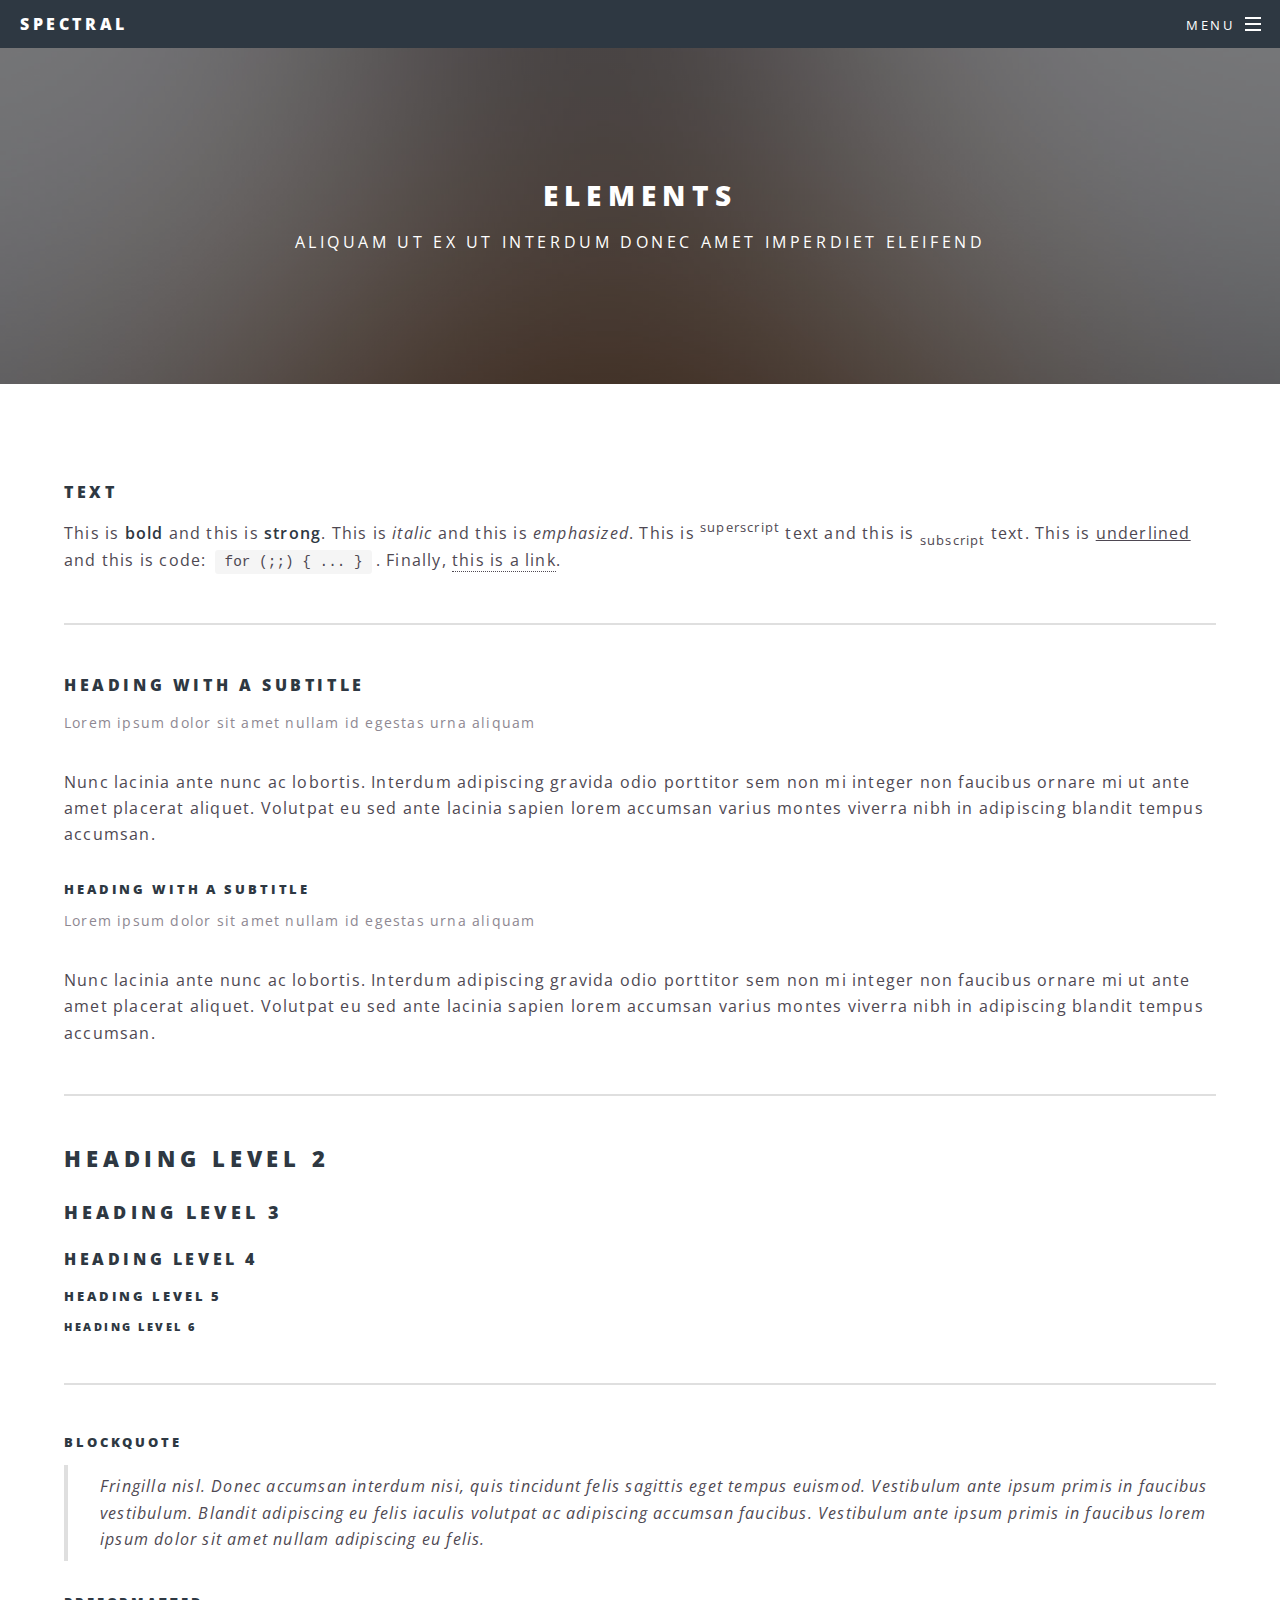
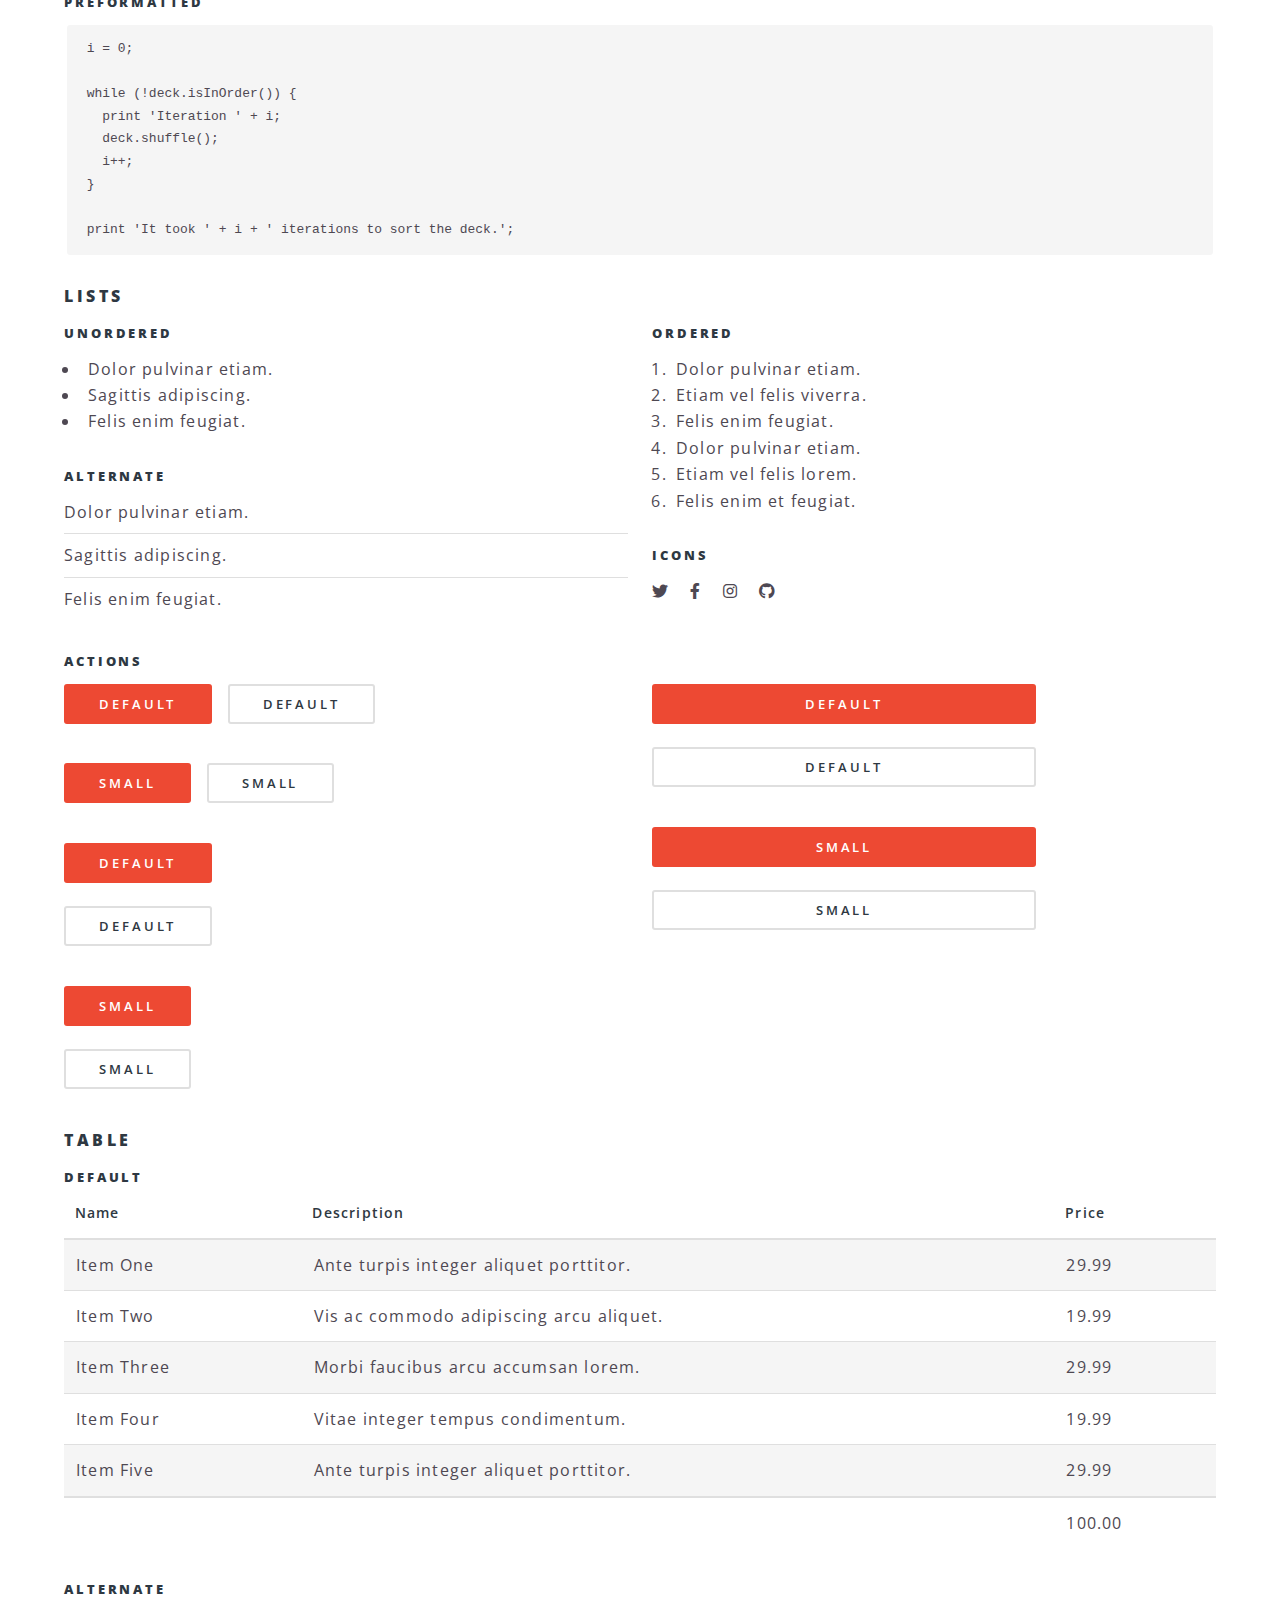
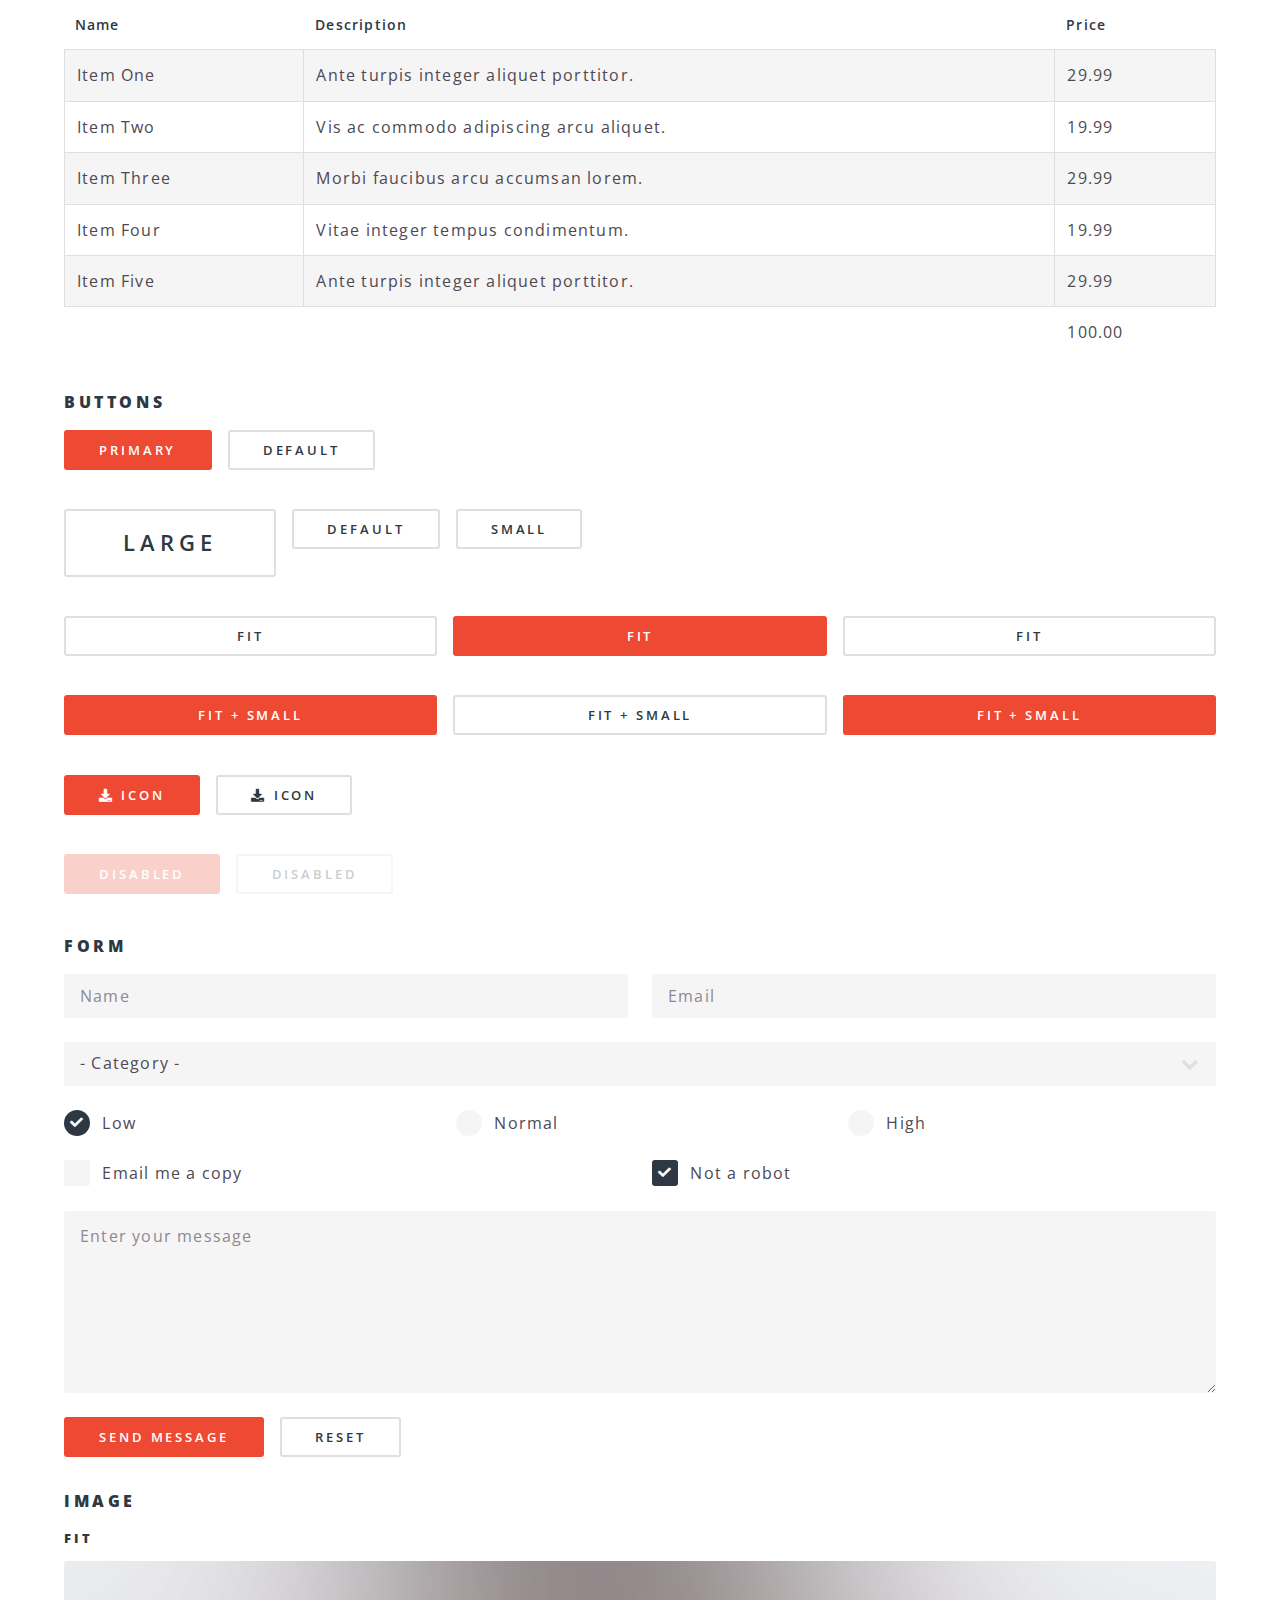
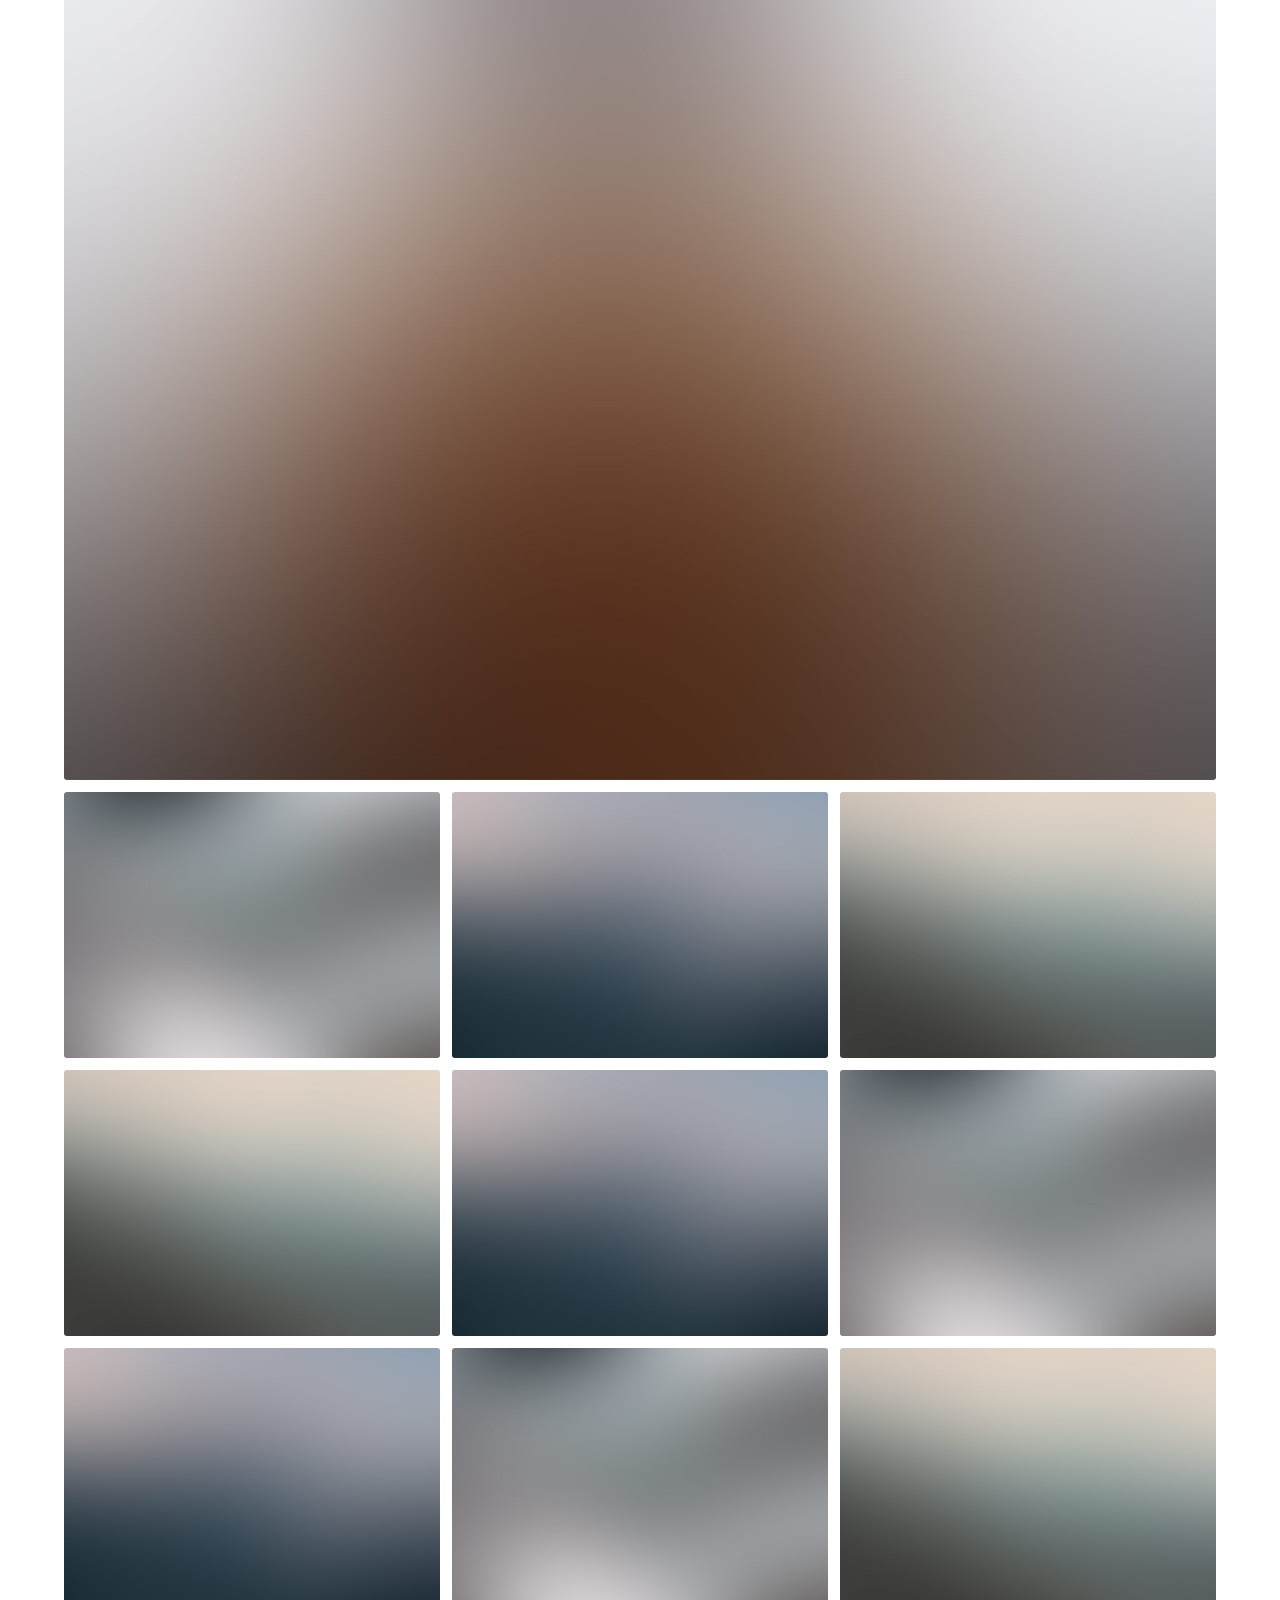
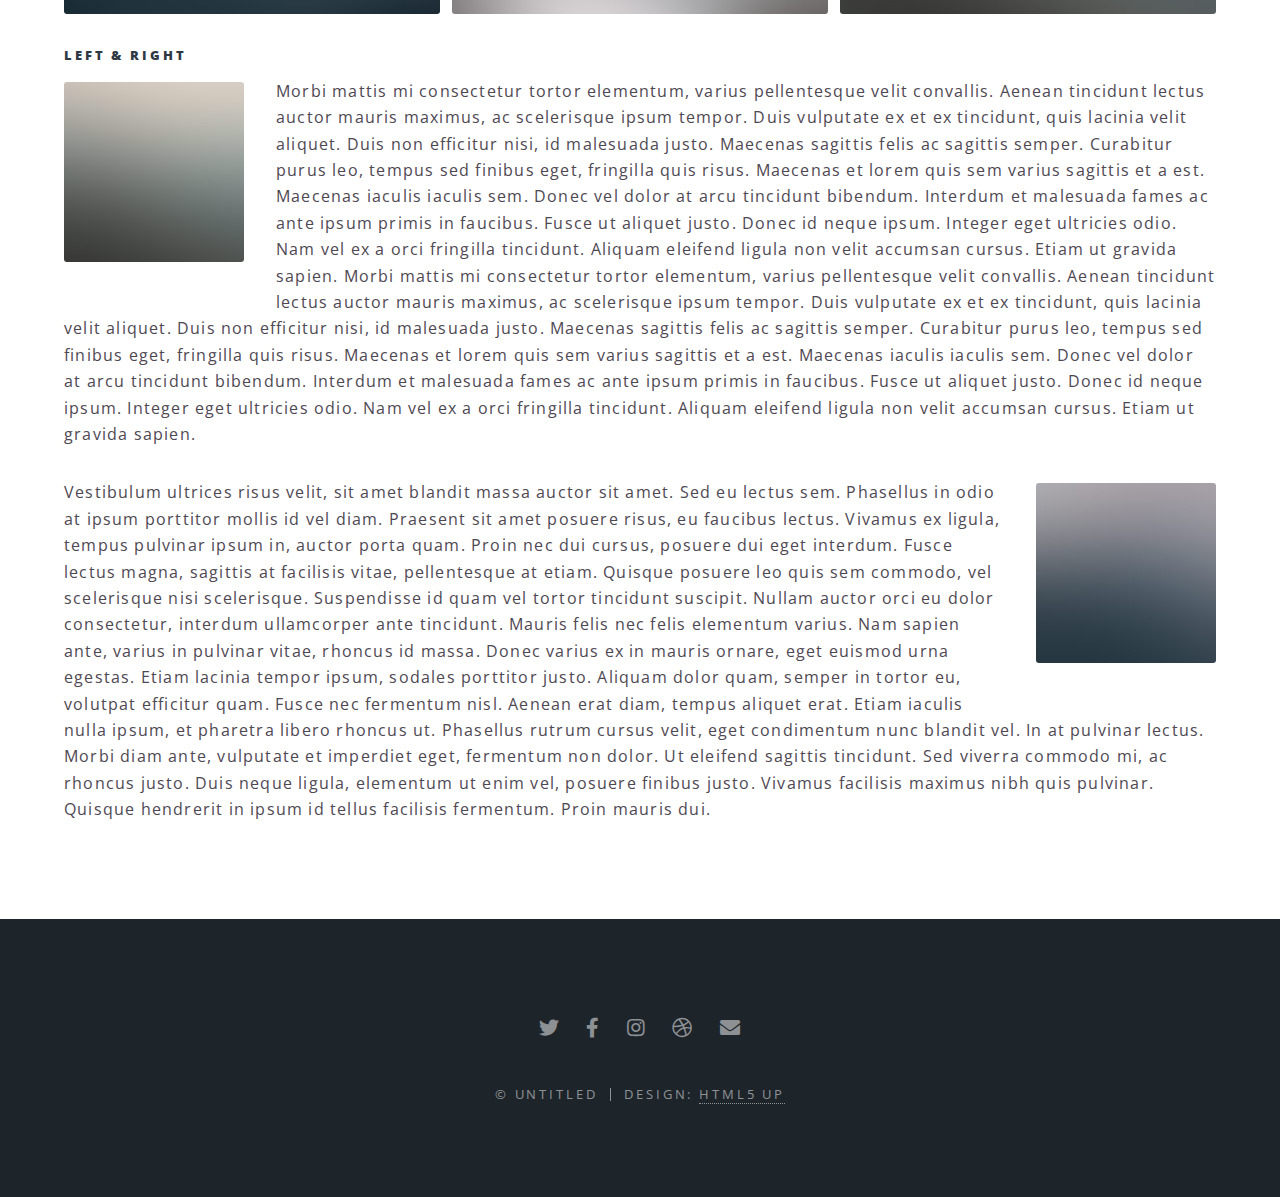
<file: elements.html>
<!DOCTYPE HTML>
<!--
	Spectral by HTML5 UP
	html5up.net | @ajlkn
	Free for personal and commercial use under the CCA 3.0 license (html5up.net/license)
-->
<html>
	<head>
		<title>Elements - Spectral by HTML5 UP</title>
		<meta charset="utf-8" />
		<meta name="viewport" content="width=device-width, initial-scale=1, user-scalable=no" />
		<link rel="stylesheet" href="assets/css/main.css" />
		<noscript><link rel="stylesheet" href="assets/css/noscript.css" /></noscript>
	</head>
	<body class="is-preload">

		<!-- Page Wrapper -->
			<div id="page-wrapper">

				<!-- Header -->
					<header id="header">
						<h1><a href="index.html">Spectral</a></h1>
						<nav id="nav">
							<ul>
								<li class="special">
									<a href="#menu" class="menuToggle"><span>Menu</span></a>
									<div id="menu">
										<ul>
											<li><a href="index.html">Home</a></li>
											<li><a href="generic.html">Generic</a></li>
											<li><a href="elements.html">Elements</a></li>
											<li><a href="#">Sign Up</a></li>
											<li><a href="#">Log In</a></li>
										</ul>
									</div>
								</li>
							</ul>
						</nav>
					</header>

				<!-- Main -->
					<article id="main">
						<header>
							<h2>Elements</h2>
							<p>Aliquam ut ex ut interdum donec amet imperdiet eleifend</p>
						</header>
						<section class="wrapper style5">
							<div class="inner">

								<section>
									<h4>Text</h4>
									<p>This is <b>bold</b> and this is <strong>strong</strong>. This is <i>italic</i> and this is <em>emphasized</em>.
									This is <sup>superscript</sup> text and this is <sub>subscript</sub> text.
									This is <u>underlined</u> and this is code: <code>for (;;) { ... }</code>. Finally, <a href="#">this is a link</a>.</p>
									<hr />
									<header>
										<h4>Heading with a Subtitle</h4>
										<p>Lorem ipsum dolor sit amet nullam id egestas urna aliquam</p>
									</header>
									<p>Nunc lacinia ante nunc ac lobortis. Interdum adipiscing gravida odio porttitor sem non mi integer non faucibus ornare mi ut ante amet placerat aliquet. Volutpat eu sed ante lacinia sapien lorem accumsan varius montes viverra nibh in adipiscing blandit tempus accumsan.</p>
									<header>
										<h5>Heading with a Subtitle</h5>
										<p>Lorem ipsum dolor sit amet nullam id egestas urna aliquam</p>
									</header>
									<p>Nunc lacinia ante nunc ac lobortis. Interdum adipiscing gravida odio porttitor sem non mi integer non faucibus ornare mi ut ante amet placerat aliquet. Volutpat eu sed ante lacinia sapien lorem accumsan varius montes viverra nibh in adipiscing blandit tempus accumsan.</p>
									<hr />
									<h2>Heading Level 2</h2>
									<h3>Heading Level 3</h3>
									<h4>Heading Level 4</h4>
									<h5>Heading Level 5</h5>
									<h6>Heading Level 6</h6>
									<hr />
									<h5>Blockquote</h5>
									<blockquote>Fringilla nisl. Donec accumsan interdum nisi, quis tincidunt felis sagittis eget tempus euismod. Vestibulum ante ipsum primis in faucibus vestibulum. Blandit adipiscing eu felis iaculis volutpat ac adipiscing accumsan faucibus. Vestibulum ante ipsum primis in faucibus lorem ipsum dolor sit amet nullam adipiscing eu felis.</blockquote>
									<h5>Preformatted</h5>
									<pre><code>i = 0;

while (!deck.isInOrder()) {
  print 'Iteration ' + i;
  deck.shuffle();
  i++;
}

print 'It took ' + i + ' iterations to sort the deck.';</code></pre>
								</section>

								<section>
									<h4>Lists</h4>
									<div class="row">
										<div class="col-6 col-12-medium">
											<h5>Unordered</h5>
											<ul>
												<li>Dolor pulvinar etiam.</li>
												<li>Sagittis adipiscing.</li>
												<li>Felis enim feugiat.</li>
											</ul>
											<h5>Alternate</h5>
											<ul class="alt">
												<li>Dolor pulvinar etiam.</li>
												<li>Sagittis adipiscing.</li>
												<li>Felis enim feugiat.</li>
											</ul>
										</div>
										<div class="col-6 col-12-medium">
											<h5>Ordered</h5>
											<ol>
												<li>Dolor pulvinar etiam.</li>
												<li>Etiam vel felis viverra.</li>
												<li>Felis enim feugiat.</li>
												<li>Dolor pulvinar etiam.</li>
												<li>Etiam vel felis lorem.</li>
												<li>Felis enim et feugiat.</li>
											</ol>
											<h5>Icons</h5>
											<ul class="icons">
												<li><a href="#" class="icon brands fa-twitter"><span class="label">Twitter</span></a></li>
												<li><a href="#" class="icon brands fa-facebook-f"><span class="label">Facebook</span></a></li>
												<li><a href="#" class="icon brands fa-instagram"><span class="label">Instagram</span></a></li>
												<li><a href="#" class="icon brands fa-github"><span class="label">Github</span></a></li>
											</ul>
										</div>
									</div>
									<h5>Actions</h5>
									<div class="row">
										<div class="col-6 col-12-medium">
											<ul class="actions">
												<li><a href="#" class="button primary">Default</a></li>
												<li><a href="#" class="button">Default</a></li>
											</ul>
											<ul class="actions small">
												<li><a href="#" class="button primary small">Small</a></li>
												<li><a href="#" class="button small">Small</a></li>
											</ul>
											<ul class="actions stacked">
												<li><a href="#" class="button primary">Default</a></li>
												<li><a href="#" class="button">Default</a></li>
											</ul>
											<ul class="actions stacked">
												<li><a href="#" class="button primary small">Small</a></li>
												<li><a href="#" class="button small">Small</a></li>
											</ul>
										</div>
										<div class="col-6 col-12-medium">
											<ul class="actions stacked">
												<li><a href="#" class="button primary fit">Default</a></li>
												<li><a href="#" class="button fit">Default</a></li>
											</ul>
											<ul class="actions stacked">
												<li><a href="#" class="button primary small fit">Small</a></li>
												<li><a href="#" class="button small fit">Small</a></li>
											</ul>
										</div>
									</div>
								</section>

								<section>
									<h4>Table</h4>
									<h5>Default</h5>
									<div class="table-wrapper">
										<table>
											<thead>
												<tr>
													<th>Name</th>
													<th>Description</th>
													<th>Price</th>
												</tr>
											</thead>
											<tbody>
												<tr>
													<td>Item One</td>
													<td>Ante turpis integer aliquet porttitor.</td>
													<td>29.99</td>
												</tr>
												<tr>
													<td>Item Two</td>
													<td>Vis ac commodo adipiscing arcu aliquet.</td>
													<td>19.99</td>
												</tr>
												<tr>
													<td>Item Three</td>
													<td> Morbi faucibus arcu accumsan lorem.</td>
													<td>29.99</td>
												</tr>
												<tr>
													<td>Item Four</td>
													<td>Vitae integer tempus condimentum.</td>
													<td>19.99</td>
												</tr>
												<tr>
													<td>Item Five</td>
													<td>Ante turpis integer aliquet porttitor.</td>
													<td>29.99</td>
												</tr>
											</tbody>
											<tfoot>
												<tr>
													<td colspan="2"></td>
													<td>100.00</td>
												</tr>
											</tfoot>
										</table>
									</div>

									<h5>Alternate</h5>
									<div class="table-wrapper">
										<table class="alt">
											<thead>
												<tr>
													<th>Name</th>
													<th>Description</th>
													<th>Price</th>
												</tr>
											</thead>
											<tbody>
												<tr>
													<td>Item One</td>
													<td>Ante turpis integer aliquet porttitor.</td>
													<td>29.99</td>
												</tr>
												<tr>
													<td>Item Two</td>
													<td>Vis ac commodo adipiscing arcu aliquet.</td>
													<td>19.99</td>
												</tr>
												<tr>
													<td>Item Three</td>
													<td> Morbi faucibus arcu accumsan lorem.</td>
													<td>29.99</td>
												</tr>
												<tr>
													<td>Item Four</td>
													<td>Vitae integer tempus condimentum.</td>
													<td>19.99</td>
												</tr>
												<tr>
													<td>Item Five</td>
													<td>Ante turpis integer aliquet porttitor.</td>
													<td>29.99</td>
												</tr>
											</tbody>
											<tfoot>
												<tr>
													<td colspan="2"></td>
													<td>100.00</td>
												</tr>
											</tfoot>
										</table>
									</div>
								</section>

								<section>
									<h4>Buttons</h4>
									<ul class="actions">
										<li><a href="#" class="button primary">Primary</a></li>
										<li><a href="#" class="button">Default</a></li>
									</ul>
									<ul class="actions">
										<li><a href="#" class="button large">Large</a></li>
										<li><a href="#" class="button">Default</a></li>
										<li><a href="#" class="button small">Small</a></li>
									</ul>
									<ul class="actions fit">
										<li><a href="#" class="button fit">Fit</a></li>
										<li><a href="#" class="button primary fit">Fit</a></li>
										<li><a href="#" class="button fit">Fit</a></li>
									</ul>
									<ul class="actions fit small">
										<li><a href="#" class="button primary fit small">Fit + Small</a></li>
										<li><a href="#" class="button fit small">Fit + Small</a></li>
										<li><a href="#" class="button primary fit small">Fit + Small</a></li>
									</ul>
									<ul class="actions">
										<li><a href="#" class="button primary icon solid fa-download">Icon</a></li>
										<li><a href="#" class="button icon solid fa-download">Icon</a></li>
									</ul>
									<ul class="actions">
										<li><span class="button primary disabled">Disabled</span></li>
										<li><span class="button disabled">Disabled</span></li>
									</ul>
								</section>

								<section>
									<h4>Form</h4>
									<form method="post" action="#">
										<div class="row gtr-uniform">
											<div class="col-6 col-12-xsmall">
												<input type="text" name="demo-name" id="demo-name" value="" placeholder="Name" />
											</div>
											<div class="col-6 col-12-xsmall">
												<input type="email" name="demo-email" id="demo-email" value="" placeholder="Email" />
											</div>
											<div class="col-12">
												<select name="demo-category" id="demo-category">
													<option value="">- Category -</option>
													<option value="1">Manufacturing</option>
													<option value="1">Shipping</option>
													<option value="1">Administration</option>
													<option value="1">Human Resources</option>
												</select>
											</div>
											<div class="col-4 col-12-small">
												<input type="radio" id="demo-priority-low" name="demo-priority" checked>
												<label for="demo-priority-low">Low</label>
											</div>
											<div class="col-4 col-12-small">
												<input type="radio" id="demo-priority-normal" name="demo-priority">
												<label for="demo-priority-normal">Normal</label>
											</div>
											<div class="col-4 col-12-small">
												<input type="radio" id="demo-priority-high" name="demo-priority">
												<label for="demo-priority-high">High</label>
											</div>
											<div class="col-6 col-12-small">
												<input type="checkbox" id="demo-copy" name="demo-copy">
												<label for="demo-copy">Email me a copy</label>
											</div>
											<div class="col-6 col-12-small">
												<input type="checkbox" id="demo-human" name="demo-human" checked>
												<label for="demo-human">Not a robot</label>
											</div>
											<div class="col-12">
												<textarea name="demo-message" id="demo-message" placeholder="Enter your message" rows="6"></textarea>
											</div>
											<div class="col-12">
												<ul class="actions">
													<li><input type="submit" value="Send Message" class="primary" /></li>
													<li><input type="reset" value="Reset" /></li>
												</ul>
											</div>
										</div>
									</form>
								</section>

								<section>
									<h4>Image</h4>
									<h5>Fit</h5>
									<div class="box alt">
										<div class="row gtr-50 gtr-uniform">
											<div class="col-12"><span class="image fit"><img src="images/banner.jpg" alt="" /></span></div>
											<div class="col-4"><span class="image fit"><img src="images/pic01.jpg" alt="" /></span></div>
											<div class="col-4"><span class="image fit"><img src="images/pic02.jpg" alt="" /></span></div>
											<div class="col-4"><span class="image fit"><img src="images/pic03.jpg" alt="" /></span></div>
											<div class="col-4"><span class="image fit"><img src="images/pic03.jpg" alt="" /></span></div>
											<div class="col-4"><span class="image fit"><img src="images/pic02.jpg" alt="" /></span></div>
											<div class="col-4"><span class="image fit"><img src="images/pic01.jpg" alt="" /></span></div>
											<div class="col-4"><span class="image fit"><img src="images/pic02.jpg" alt="" /></span></div>
											<div class="col-4"><span class="image fit"><img src="images/pic01.jpg" alt="" /></span></div>
											<div class="col-4"><span class="image fit"><img src="images/pic03.jpg" alt="" /></span></div>
										</div>
									</div>
									<h5>Left &amp; Right</h5>
									<p><span class="image left"><img src="images/pic04.jpg" alt="" /></span>Morbi mattis mi consectetur tortor elementum, varius pellentesque velit convallis. Aenean tincidunt lectus auctor mauris maximus, ac scelerisque ipsum tempor. Duis vulputate ex et ex tincidunt, quis lacinia velit aliquet. Duis non efficitur nisi, id malesuada justo. Maecenas sagittis felis ac sagittis semper. Curabitur purus leo, tempus sed finibus eget, fringilla quis risus. Maecenas et lorem quis sem varius sagittis et a est. Maecenas iaculis iaculis sem. Donec vel dolor at arcu tincidunt bibendum. Interdum et malesuada fames ac ante ipsum primis in faucibus. Fusce ut aliquet justo. Donec id neque ipsum. Integer eget ultricies odio. Nam vel ex a orci fringilla tincidunt. Aliquam eleifend ligula non velit accumsan cursus. Etiam ut gravida sapien. Morbi mattis mi consectetur tortor elementum, varius pellentesque velit convallis. Aenean tincidunt lectus auctor mauris maximus, ac scelerisque ipsum tempor. Duis vulputate ex et ex tincidunt, quis lacinia velit aliquet. Duis non efficitur nisi, id malesuada justo. Maecenas sagittis felis ac sagittis semper. Curabitur purus leo, tempus sed finibus eget, fringilla quis risus. Maecenas et lorem quis sem varius sagittis et a est. Maecenas iaculis iaculis sem. Donec vel dolor at arcu tincidunt bibendum. Interdum et malesuada fames ac ante ipsum primis in faucibus. Fusce ut aliquet justo. Donec id neque ipsum. Integer eget ultricies odio. Nam vel ex a orci fringilla tincidunt. Aliquam eleifend ligula non velit accumsan cursus. Etiam ut gravida sapien.</p>
									<p><span class="image right"><img src="images/pic05.jpg" alt="" /></span>Vestibulum ultrices risus velit, sit amet blandit massa auctor sit amet. Sed eu lectus sem. Phasellus in odio at ipsum porttitor mollis id vel diam. Praesent sit amet posuere risus, eu faucibus lectus. Vivamus ex ligula, tempus pulvinar ipsum in, auctor porta quam. Proin nec dui cursus, posuere dui eget interdum. Fusce lectus magna, sagittis at facilisis vitae, pellentesque at etiam. Quisque posuere leo quis sem commodo, vel scelerisque nisi scelerisque. Suspendisse id quam vel tortor tincidunt suscipit. Nullam auctor orci eu dolor consectetur, interdum ullamcorper ante tincidunt. Mauris felis nec felis elementum varius. Nam sapien ante, varius in pulvinar vitae, rhoncus id massa. Donec varius ex in mauris ornare, eget euismod urna egestas. Etiam lacinia tempor ipsum, sodales porttitor justo. Aliquam dolor quam, semper in tortor eu, volutpat efficitur quam. Fusce nec fermentum nisl. Aenean erat diam, tempus aliquet erat. Etiam iaculis nulla ipsum, et pharetra libero rhoncus ut. Phasellus rutrum cursus velit, eget condimentum nunc blandit vel. In at pulvinar lectus. Morbi diam ante, vulputate et imperdiet eget, fermentum non dolor. Ut eleifend sagittis tincidunt. Sed viverra commodo mi, ac rhoncus justo. Duis neque ligula, elementum ut enim vel, posuere finibus justo. Vivamus facilisis maximus nibh quis pulvinar. Quisque hendrerit in ipsum id tellus facilisis fermentum. Proin mauris dui.</p>
								</section>

							</div>
						</section>
					</article>

				<!-- Footer -->
					<footer id="footer">
						<ul class="icons">
							<li><a href="#" class="icon brands fa-twitter"><span class="label">Twitter</span></a></li>
							<li><a href="#" class="icon brands fa-facebook-f"><span class="label">Facebook</span></a></li>
							<li><a href="#" class="icon brands fa-instagram"><span class="label">Instagram</span></a></li>
							<li><a href="#" class="icon brands fa-dribbble"><span class="label">Dribbble</span></a></li>
							<li><a href="#" class="icon solid fa-envelope"><span class="label">Email</span></a></li>
						</ul>
						<ul class="copyright">
							<li>&copy; Untitled</li><li>Design: <a href="http://html5up.net">HTML5 UP</a></li>
						</ul>
					</footer>

			</div>

		<!-- Scripts -->
			<script src="assets/js/jquery.min.js"></script>
			<script src="assets/js/jquery.scrollex.min.js"></script>
			<script src="assets/js/jquery.scrolly.min.js"></script>
			<script src="assets/js/browser.min.js"></script>
			<script src="assets/js/breakpoints.min.js"></script>
			<script src="assets/js/util.js"></script>
			<script src="assets/js/main.js"></script>

	</body>
</html>
</file>
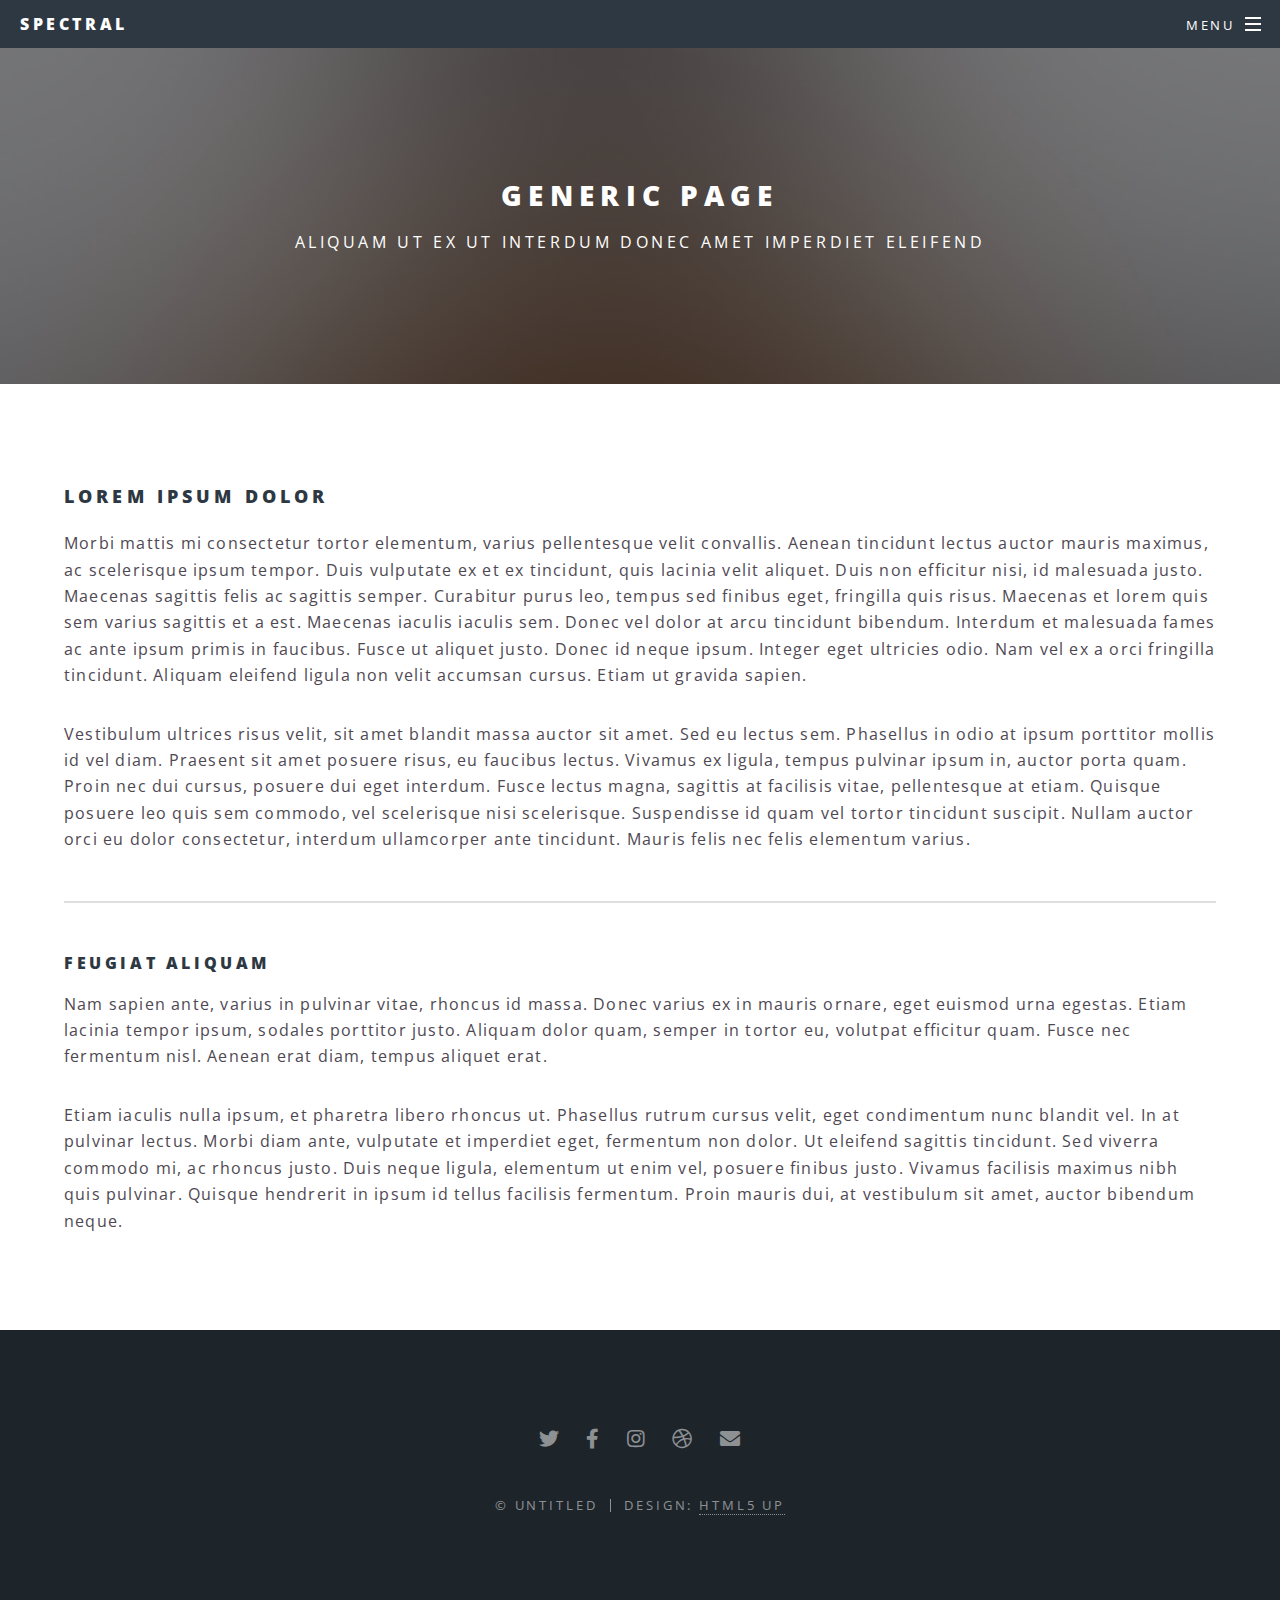
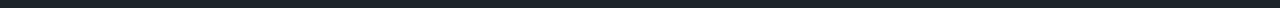
<file: generic.html>
<!DOCTYPE HTML>
<!--
	Spectral by HTML5 UP
	html5up.net | @ajlkn
	Free for personal and commercial use under the CCA 3.0 license (html5up.net/license)
-->
<html>
	<head>
		<title>Generic - Spectral by HTML5 UP</title>
		<meta charset="utf-8" />
		<meta name="viewport" content="width=device-width, initial-scale=1, user-scalable=no" />
		<link rel="stylesheet" href="assets/css/main.css" />
		<noscript><link rel="stylesheet" href="assets/css/noscript.css" /></noscript>
	</head>
	<body class="is-preload">

		<!-- Page Wrapper -->
			<div id="page-wrapper">

				<!-- Header -->
					<header id="header">
						<h1><a href="index.html">Spectral</a></h1>
						<nav id="nav">
							<ul>
								<li class="special">
									<a href="#menu" class="menuToggle"><span>Menu</span></a>
									<div id="menu">
										<ul>
											<li><a href="index.html">Home</a></li>
											<li><a href="generic.html">Generic</a></li>
											<li><a href="elements.html">Elements</a></li>
											<li><a href="#">Sign Up</a></li>
											<li><a href="#">Log In</a></li>
										</ul>
									</div>
								</li>
							</ul>
						</nav>
					</header>

				<!-- Main -->
					<article id="main">
						<header>
							<h2>Generic Page</h2>
							<p>Aliquam ut ex ut interdum donec amet imperdiet eleifend</p>
						</header>
						<section class="wrapper style5">
							<div class="inner">

								<h3>Lorem ipsum dolor</h3>
								<p>Morbi mattis mi consectetur tortor elementum, varius pellentesque velit convallis. Aenean tincidunt lectus auctor mauris maximus, ac scelerisque ipsum tempor. Duis vulputate ex et ex tincidunt, quis lacinia velit aliquet. Duis non efficitur nisi, id malesuada justo. Maecenas sagittis felis ac sagittis semper. Curabitur purus leo, tempus sed finibus eget, fringilla quis risus. Maecenas et lorem quis sem varius sagittis et a est. Maecenas iaculis iaculis sem. Donec vel dolor at arcu tincidunt bibendum. Interdum et malesuada fames ac ante ipsum primis in faucibus. Fusce ut aliquet justo. Donec id neque ipsum. Integer eget ultricies odio. Nam vel ex a orci fringilla tincidunt. Aliquam eleifend ligula non velit accumsan cursus. Etiam ut gravida sapien.</p>

								<p>Vestibulum ultrices risus velit, sit amet blandit massa auctor sit amet. Sed eu lectus sem. Phasellus in odio at ipsum porttitor mollis id vel diam. Praesent sit amet posuere risus, eu faucibus lectus. Vivamus ex ligula, tempus pulvinar ipsum in, auctor porta quam. Proin nec dui cursus, posuere dui eget interdum. Fusce lectus magna, sagittis at facilisis vitae, pellentesque at etiam. Quisque posuere leo quis sem commodo, vel scelerisque nisi scelerisque. Suspendisse id quam vel tortor tincidunt suscipit. Nullam auctor orci eu dolor consectetur, interdum ullamcorper ante tincidunt. Mauris felis nec felis elementum varius.</p>

								<hr />

								<h4>Feugiat aliquam</h4>
								<p>Nam sapien ante, varius in pulvinar vitae, rhoncus id massa. Donec varius ex in mauris ornare, eget euismod urna egestas. Etiam lacinia tempor ipsum, sodales porttitor justo. Aliquam dolor quam, semper in tortor eu, volutpat efficitur quam. Fusce nec fermentum nisl. Aenean erat diam, tempus aliquet erat.</p>

								<p>Etiam iaculis nulla ipsum, et pharetra libero rhoncus ut. Phasellus rutrum cursus velit, eget condimentum nunc blandit vel. In at pulvinar lectus. Morbi diam ante, vulputate et imperdiet eget, fermentum non dolor. Ut eleifend sagittis tincidunt. Sed viverra commodo mi, ac rhoncus justo. Duis neque ligula, elementum ut enim vel, posuere finibus justo. Vivamus facilisis maximus nibh quis pulvinar. Quisque hendrerit in ipsum id tellus facilisis fermentum. Proin mauris dui, at vestibulum sit amet, auctor bibendum neque.</p>

							</div>
						</section>
					</article>

				<!-- Footer -->
					<footer id="footer">
						<ul class="icons">
							<li><a href="#" class="icon brands fa-twitter"><span class="label">Twitter</span></a></li>
							<li><a href="#" class="icon brands fa-facebook-f"><span class="label">Facebook</span></a></li>
							<li><a href="#" class="icon brands fa-instagram"><span class="label">Instagram</span></a></li>
							<li><a href="#" class="icon brands fa-dribbble"><span class="label">Dribbble</span></a></li>
							<li><a href="#" class="icon solid fa-envelope"><span class="label">Email</span></a></li>
						</ul>
						<ul class="copyright">
							<li>&copy; Untitled</li><li>Design: <a href="http://html5up.net">HTML5 UP</a></li>
						</ul>
					</footer>

			</div>

		<!-- Scripts -->
			<script src="assets/js/jquery.min.js"></script>
			<script src="assets/js/jquery.scrollex.min.js"></script>
			<script src="assets/js/jquery.scrolly.min.js"></script>
			<script src="assets/js/browser.min.js"></script>
			<script src="assets/js/breakpoints.min.js"></script>
			<script src="assets/js/util.js"></script>
			<script src="assets/js/main.js"></script>

	</body>
</html>
</file>
<file: assets/css/noscript.css>
/*
	Spectral by HTML5 UP
	html5up.net | @ajlkn
	Free for personal and commercial use under the CCA 3.0 license (html5up.net/license)
*/

/* Banner */

	body.is-preload #banner h2 {
		-moz-transform: none;
		-webkit-transform: none;
		-ms-transform: none;
		transform: none;
		opacity: 1;
	}

		body.is-preload #banner h2:before, body.is-preload #banner h2:after {
			width: 100%;
		}

	body.is-preload #banner .more {
		-moz-transform: none;
		-webkit-transform: none;
		-ms-transform: none;
		transform: none;
		opacity: 1;
	}

	body.is-preload #banner:after {
		opacity: 0;
	}
</file>
<file: assets/css/main.css>
@import url(fontawesome-all.min.css);
@import url("https://fonts.googleapis.com/css?family=Open+Sans:400,400italic,600,600italic,800,800italic");

/*
	Spectral by HTML5 UP
	html5up.net | @ajlkn
	Free for personal and commercial use under the CCA 3.0 license (html5up.net/license)
*/

html, body, div, span, applet, object,
iframe, h1, h2, h3, h4, h5, h6, p, blockquote,
pre, a, abbr, acronym, address, big, cite,
code, del, dfn, em, img, ins, kbd, q, s, samp,
small, strike, strong, sub, sup, tt, var, b,
u, i, center, dl, dt, dd, ol, ul, li, fieldset,
form, label, legend, table, caption, tbody,
tfoot, thead, tr, th, td, article, aside,
canvas, details, embed, figure, figcaption,
footer, header, hgroup, menu, nav, output, ruby,
section, summary, time, mark, audio, video {
	margin: 0;
	padding: 0;
	border: 0;
	font-size: 100%;
	font: inherit;
	vertical-align: baseline;}

article, aside, details, figcaption, figure,
footer, header, hgroup, menu, nav, section {
	display: block;}

body {
	line-height: 1;
}

img.logo {
	border-radius: 20px;
	opacity: 0.6;
	max-width: 100%;
	height: auto;
}

ol, ul {
	list-style: none;
}

blockquote, q {
	quotes: none;
}

	blockquote:before, blockquote:after, q:before, q:after {
		content: '';
		content: none;
	}

table {
	border-collapse: collapse;
	border-spacing: 0;
}

body {
	-webkit-text-size-adjust: none;
}

mark {
	background-color: transparent;
	color: inherit;
}

input::-moz-focus-inner {
	border: 0;
	padding: 0;
}

input, select, textarea {
	-moz-appearance: none;
	-webkit-appearance: none;
	-ms-appearance: none;
	appearance: none;
}

/* Basic */

	@-ms-viewport {
		width: device-width;
	}

	html {
		box-sizing: border-box;
	}

	*, *:before, *:after {
		box-sizing: inherit;
	}

	body {
		background: #2e3842;
	}

		body.is-preload *, body.is-preload *:before, body.is-preload *:after {
			-moz-animation: none !important;
			-webkit-animation: none !important;
			-ms-animation: none !important;
			animation: none !important;
			-moz-transition: none !important;
			-webkit-transition: none !important;
			-ms-transition: none !important;
			transition: none !important;
		}

	body, input, select, textarea {
		color: #fff;
		font-family: "Open Sans", Helvetica, sans-serif;
		font-size: 15pt;
		font-weight: 400;
		letter-spacing: 0.075em;
		line-height: 1.65em;
	}

		@media screen and (max-width: 1680px) {

			body, input, select, textarea {
				font-size: 13pt;
			}

		}

		@media screen and (max-width: 1280px) {

			body, input, select, textarea {
				font-size: 12pt;
			}

		}

		@media screen and (max-width: 736px) {

			body, input, select, textarea {
				font-size: 11pt;
				letter-spacing: 0.0375em;
			}

		}

	a {
		-moz-transition: color 0.2s ease, border-bottom-color 0.2s ease;
		-webkit-transition: color 0.2s ease, border-bottom-color 0.2s ease;
		-ms-transition: color 0.2s ease, border-bottom-color 0.2s ease;
		transition: color 0.2s ease, border-bottom-color 0.2s ease;
		border-bottom: dotted 1px;
		color: inherit;
		text-decoration: none;
	}

		a:hover {
			border-bottom-color: transparent;
		}

	strong, b {
		color: #fff;
		font-weight: 600;
	}

	em, i {
		font-style: italic;
	}

	p {
		margin: 0 0 2em 0;
	}

	h1, h2, h3, h4, h5, h6 {
		color: #fff;
		font-weight: 800;
		letter-spacing: 0.225em;
		line-height: 1em;
		margin: 0 0 1em 0;
		text-transform: uppercase;
	}

		h1 a, h2 a, h3 a, h4 a, h5 a, h6 a {
			color: inherit;
			text-decoration: none;
		}
	h2.firstlogo {
		line-height: 0.8em;
	}
	h2 {
		font-size: 1.35em;
		line-height: 1.4em;
	}

		@media screen and (max-width: 736px) {

			h2 {
				font-size: 1.1em;
				line-height: 1.65em;
			}

		}

	h3 {
		font-size: 1.15em;
		line-height: 1.75em;
	}

		@media screen and (max-width: 736px) {

			h3 {
				font-size: 1em;
				line-height: 1.65em;
			}

		}

	h4 {
		font-size: 1em;
		line-height: 1.5em;
	}

	h5 {
		font-size: 0.8em;
		line-height: 1.5em;
	}

	h6 {
		font-size: 0.7em;
		line-height: 1.5em;
	}

	sub {
		font-size: 0.8em;
		position: relative;
		top: 0.5em;
	}

	sup {
		font-size: 0.8em;
		position: relative;
		top: -0.5em;
	}

	hr {
		border: 0;
		border-bottom: solid 2px #fff;
		margin: 3em 0;
	}

		hr.major {
			margin: 4.5em 0;
		}

	blockquote {
		border-left: solid 4px #fff;
		font-style: italic;
		margin: 0 0 2em 0;
		padding: 0.5em 0 0.5em 2em;
	}

	code {
		background: rgba(144, 144, 144, 0.25);
		border-radius: 3px;
		font-family: "Courier New", monospace;
		font-size: 0.9em;
		letter-spacing: 0;
		margin: 0 0.25em;
		padding: 0.25em 0.65em;
	}

	pre {
		-webkit-overflow-scrolling: touch;
		font-family: "Courier New", monospace;
		font-size: 0.9em;
		margin: 0 0 2em 0;
	}

		pre code {
			display: block;
			line-height: 1.75em;
			padding: 1em 1.5em;
			overflow-x: auto;
		}

	.align-left {
		text-align: left;
	}

	.align-center {
		text-align: center;
	}

	.align-right {
		text-align: right;
	}

h1.bannertitle {
	display: flex;
	justify-content: space-between;
}

.firstheader {
	width: 95%;
	height: auto;
}

/* Row */

	.row {
		display: flex;
		flex-wrap: wrap;
		box-sizing: border-box;
		align-items: stretch;
	}

		.row > * {
			box-sizing: border-box;
		}

		.row.gtr-uniform > * > :last-child {
			margin-bottom: 0;
		}

		.row.aln-left {
			justify-content: flex-start;
		}

		.row.aln-center {
			justify-content: center;
		}

		.row.aln-right {
			justify-content: flex-end;
		}

		.row.aln-top {
			align-items: flex-start;
		}

		.row.aln-middle {
			align-items: center;
		}

		.row.aln-bottom {
			align-items: flex-end;
		}

		.row > .imp {
			order: -1;
		}

		.row > .col-1 {
			width: 8.33333%;
		}

		.row > .off-1 {
			margin-left: 8.33333%;
		}

		.row > .col-2 {
			width: 16.66667%;
		}

		.row > .off-2 {
			margin-left: 16.66667%;
		}

		.row > .col-3 {
			width: 25%;
		}

		.row > .off-3 {
			margin-left: 25%;
		}

		.row > .col-4 {
			width: 33.33333%;
		}

		.row > .off-4 {
			margin-left: 33.33333%;
		}

		.row > .col-5 {
			width: 41.66667%;
		}

		.row > .off-5 {
			margin-left: 41.66667%;
		}

		.row > .col-6 {
			width: 50%;
		}

		.row > .off-6 {
			margin-left: 50%;
		}

		.row > .col-7 {
			width: 58.33333%;
		}

		.row > .off-7 {
			margin-left: 58.33333%;
		}

		.row > .col-8 {
			width: 66.66667%;
		}

		.row > .off-8 {
			margin-left: 66.66667%;
		}

		.row > .col-9 {
			width: 75%;
		}

		.row > .off-9 {
			margin-left: 75%;
		}

		.row > .col-10 {
			width: 83.33333%;
		}

		.row > .off-10 {
			margin-left: 83.33333%;
		}

		.row > .col-11 {
			width: 91.66667%;
		}

		.row > .off-11 {
			margin-left: 91.66667%;
		}

		.row > .col-12 {
			width: 100%;
		}

		.row > .off-12 {
			margin-left: 100%;
		}

		.row.gtr-0 {
			margin-top: 0;
			margin-left: 0em;
		}

			.row.gtr-0 > * {
				padding: 0 0 0 0em;
			}

			.row.gtr-0.gtr-uniform {
				margin-top: 0em;
			}

				.row.gtr-0.gtr-uniform > * {
					padding-top: 0em;
				}

		.row.gtr-25 {
			margin-top: 0;
			margin-left: -0.375em;
		}

			.row.gtr-25 > * {
				padding: 0 0 0 0.375em;
			}

			.row.gtr-25.gtr-uniform {
				margin-top: -0.375em;
			}

				.row.gtr-25.gtr-uniform > * {
					padding-top: 0.375em;
				}

		.row.gtr-50 {
			margin-top: 0;
			margin-left: -0.75em;
		}

			.row.gtr-50 > * {
				padding: 0 0 0 0.75em;
			}

			.row.gtr-50.gtr-uniform {
				margin-top: -0.75em;
			}

				.row.gtr-50.gtr-uniform > * {
					padding-top: 0.75em;
				}

		.row {
			margin-top: 0;
			margin-left: -1.5em;
		}

			.row > * {
				padding: 0 0 0 1.5em;
			}

			.row.gtr-uniform {
				margin-top: -1.5em;
			}

				.row.gtr-uniform > * {
					padding-top: 1.5em;
				}

		.row.gtr-150 {
			margin-top: 0;
			margin-left: -2.25em;
		}

			.row.gtr-150 > * {
				padding: 0 0 0 2.25em;
			}

			.row.gtr-150.gtr-uniform {
				margin-top: -2.25em;
			}

				.row.gtr-150.gtr-uniform > * {
					padding-top: 2.25em;
				}

		.row.gtr-200 {
			margin-top: 0;
			margin-left: -3em;
		}

			.row.gtr-200 > * {
				padding: 0 0 0 3em;
			}

			.row.gtr-200.gtr-uniform {
				margin-top: -3em;
			}

				.row.gtr-200.gtr-uniform > * {
					padding-top: 3em;
				}

		@media screen and (max-width: 1680px) {

			.row {
				display: flex;
				flex-wrap: wrap;
				box-sizing: border-box;
				align-items: stretch;
			}

				.row > * {
					box-sizing: border-box;
				}

				.row.gtr-uniform > * > :last-child {
					margin-bottom: 0;
				}

				.row.aln-left {
					justify-content: flex-start;
				}

				.row.aln-center {
					justify-content: center;
				}

				.row.aln-right {
					justify-content: flex-end;
				}

				.row.aln-top {
					align-items: flex-start;
				}

				.row.aln-middle {
					align-items: center;
				}

				.row.aln-bottom {
					align-items: flex-end;
				}

				.row > .imp-xlarge {
					order: -1;
				}

				.row > .col-1-xlarge {
					width: 8.33333%;
				}

				.row > .off-1-xlarge {
					margin-left: 8.33333%;
				}

				.row > .col-2-xlarge {
					width: 16.66667%;
				}

				.row > .off-2-xlarge {
					margin-left: 16.66667%;
				}

				.row > .col-3-xlarge {
					width: 25%;
				}

				.row > .off-3-xlarge {
					margin-left: 25%;
				}

				.row > .col-4-xlarge {
					width: 33.33333%;
				}

				.row > .off-4-xlarge {
					margin-left: 33.33333%;
				}

				.row > .col-5-xlarge {
					width: 41.66667%;
				}

				.row > .off-5-xlarge {
					margin-left: 41.66667%;
				}

				.row > .col-6-xlarge {
					width: 50%;
				}

				.row > .off-6-xlarge {
					margin-left: 50%;
				}

				.row > .col-7-xlarge {
					width: 58.33333%;
				}

				.row > .off-7-xlarge {
					margin-left: 58.33333%;
				}

				.row > .col-8-xlarge {
					width: 66.66667%;
				}

				.row > .off-8-xlarge {
					margin-left: 66.66667%;
				}

				.row > .col-9-xlarge {
					width: 75%;
				}

				.row > .off-9-xlarge {
					margin-left: 75%;
				}

				.row > .col-10-xlarge {
					width: 83.33333%;
				}

				.row > .off-10-xlarge {
					margin-left: 83.33333%;
				}

				.row > .col-11-xlarge {
					width: 91.66667%;
				}

				.row > .off-11-xlarge {
					margin-left: 91.66667%;
				}

				.row > .col-12-xlarge {
					width: 100%;
				}

				.row > .off-12-xlarge {
					margin-left: 100%;
				}

				.row.gtr-0 {
					margin-top: 0;
					margin-left: 0em;
				}

					.row.gtr-0 > * {
						padding: 0 0 0 0em;
					}

					.row.gtr-0.gtr-uniform {
						margin-top: 0em;
					}

						.row.gtr-0.gtr-uniform > * {
							padding-top: 0em;
						}

				.row.gtr-25 {
					margin-top: 0;
					margin-left: -0.375em;
				}

					.row.gtr-25 > * {
						padding: 0 0 0 0.375em;
					}

					.row.gtr-25.gtr-uniform {
						margin-top: -0.375em;
					}

						.row.gtr-25.gtr-uniform > * {
							padding-top: 0.375em;
						}

				.row.gtr-50 {
					margin-top: 0;
					margin-left: -0.75em;
				}

					.row.gtr-50 > * {
						padding: 0 0 0 0.75em;
					}

					.row.gtr-50.gtr-uniform {
						margin-top: -0.75em;
					}

						.row.gtr-50.gtr-uniform > * {
							padding-top: 0.75em;
						}

				.row {
					margin-top: 0;
					margin-left: -1.5em;
				}

					.row > * {
						padding: 0 0 0 1.5em;
					}

					.row.gtr-uniform {
						margin-top: -1.5em;
					}

						.row.gtr-uniform > * {
							padding-top: 1.5em;
						}

				.row.gtr-150 {
					margin-top: 0;
					margin-left: -2.25em;
				}

					.row.gtr-150 > * {
						padding: 0 0 0 2.25em;
					}

					.row.gtr-150.gtr-uniform {
						margin-top: -2.25em;
					}

						.row.gtr-150.gtr-uniform > * {
							padding-top: 2.25em;
						}

				.row.gtr-200 {
					margin-top: 0;
					margin-left: -3em;
				}

					.row.gtr-200 > * {
						padding: 0 0 0 3em;
					}

					.row.gtr-200.gtr-uniform {
						margin-top: -3em;
					}

						.row.gtr-200.gtr-uniform > * {
							padding-top: 3em;
						}

		}

		@media screen and (max-width: 1280px) {

			.row {
				display: flex;
				flex-wrap: wrap;
				box-sizing: border-box;
				align-items: stretch;
			}

				.row > * {
					box-sizing: border-box;
				}

				.row.gtr-uniform > * > :last-child {
					margin-bottom: 0;
				}

				.row.aln-left {
					justify-content: flex-start;
				}

				.row.aln-center {
					justify-content: center;
				}

				.row.aln-right {
					justify-content: flex-end;
				}

				.row.aln-top {
					align-items: flex-start;
				}

				.row.aln-middle {
					align-items: center;
				}

				.row.aln-bottom {
					align-items: flex-end;
				}

				.row > .imp-large {
					order: -1;
				}

				.row > .col-1-large {
					width: 8.33333%;
				}

				.row > .off-1-large {
					margin-left: 8.33333%;
				}

				.row > .col-2-large {
					width: 16.66667%;
				}

				.row > .off-2-large {
					margin-left: 16.66667%;
				}

				.row > .col-3-large {
					width: 25%;
				}

				.row > .off-3-large {
					margin-left: 25%;
				}

				.row > .col-4-large {
					width: 33.33333%;
				}

				.row > .off-4-large {
					margin-left: 33.33333%;
				}

				.row > .col-5-large {
					width: 41.66667%;
				}

				.row > .off-5-large {
					margin-left: 41.66667%;
				}

				.row > .col-6-large {
					width: 50%;
				}

				.row > .off-6-large {
					margin-left: 50%;
				}

				.row > .col-7-large {
					width: 58.33333%;
				}

				.row > .off-7-large {
					margin-left: 58.33333%;
				}

				.row > .col-8-large {
					width: 66.66667%;
				}

				.row > .off-8-large {
					margin-left: 66.66667%;
				}

				.row > .col-9-large {
					width: 75%;
				}

				.row > .off-9-large {
					margin-left: 75%;
				}

				.row > .col-10-large {
					width: 83.33333%;
				}

				.row > .off-10-large {
					margin-left: 83.33333%;
				}

				.row > .col-11-large {
					width: 91.66667%;
				}

				.row > .off-11-large {
					margin-left: 91.66667%;
				}

				.row > .col-12-large {
					width: 100%;
				}

				.row > .off-12-large {
					margin-left: 100%;
				}

				.row.gtr-0 {
					margin-top: 0;
					margin-left: 0em;
				}

					.row.gtr-0 > * {
						padding: 0 0 0 0em;
					}

					.row.gtr-0.gtr-uniform {
						margin-top: 0em;
					}

						.row.gtr-0.gtr-uniform > * {
							padding-top: 0em;
						}

				.row.gtr-25 {
					margin-top: 0;
					margin-left: -0.375em;
				}

					.row.gtr-25 > * {
						padding: 0 0 0 0.375em;
					}

					.row.gtr-25.gtr-uniform {
						margin-top: -0.375em;
					}

						.row.gtr-25.gtr-uniform > * {
							padding-top: 0.375em;
						}

				.row.gtr-50 {
					margin-top: 0;
					margin-left: -0.75em;
				}

					.row.gtr-50 > * {
						padding: 0 0 0 0.75em;
					}

					.row.gtr-50.gtr-uniform {
						margin-top: -0.75em;
					}

						.row.gtr-50.gtr-uniform > * {
							padding-top: 0.75em;
						}

				.row {
					margin-top: 0;
					margin-left: -1.5em;
				}

					.row > * {
						padding: 0 0 0 1.5em;
					}

					.row.gtr-uniform {
						margin-top: -1.5em;
					}

						.row.gtr-uniform > * {
							padding-top: 1.5em;
						}

				.row.gtr-150 {
					margin-top: 0;
					margin-left: -2.25em;
				}

					.row.gtr-150 > * {
						padding: 0 0 0 2.25em;
					}

					.row.gtr-150.gtr-uniform {
						margin-top: -2.25em;
					}

						.row.gtr-150.gtr-uniform > * {
							padding-top: 2.25em;
						}

				.row.gtr-200 {
					margin-top: 0;
					margin-left: -3em;
				}

					.row.gtr-200 > * {
						padding: 0 0 0 3em;
					}

					.row.gtr-200.gtr-uniform {
						margin-top: -3em;
					}

						.row.gtr-200.gtr-uniform > * {
							padding-top: 3em;
						}

		}

		@media screen and (max-width: 980px) {

			.row {
				display: flex;
				flex-wrap: wrap;
				box-sizing: border-box;
				align-items: stretch;
			}

				.row > * {
					box-sizing: border-box;
				}

				.row.gtr-uniform > * > :last-child {
					margin-bottom: 0;
				}

				.row.aln-left {
					justify-content: flex-start;
				}

				.row.aln-center {
					justify-content: center;
				}

				.row.aln-right {
					justify-content: flex-end;
				}

				.row.aln-top {
					align-items: flex-start;
				}

				.row.aln-middle {
					align-items: center;
				}

				.row.aln-bottom {
					align-items: flex-end;
				}

				.row > .imp-medium {
					order: -1;
				}

				.row > .col-1-medium {
					width: 8.33333%;
				}

				.row > .off-1-medium {
					margin-left: 8.33333%;
				}

				.row > .col-2-medium {
					width: 16.66667%;
				}

				.row > .off-2-medium {
					margin-left: 16.66667%;
				}

				.row > .col-3-medium {
					width: 25%;
				}

				.row > .off-3-medium {
					margin-left: 25%;
				}

				.row > .col-4-medium {
					width: 33.33333%;
				}

				.row > .off-4-medium {
					margin-left: 33.33333%;
				}

				.row > .col-5-medium {
					width: 41.66667%;
				}

				.row > .off-5-medium {
					margin-left: 41.66667%;
				}

				.row > .col-6-medium {
					width: 50%;
				}

				.row > .off-6-medium {
					margin-left: 50%;
				}

				.row > .col-7-medium {
					width: 58.33333%;
				}

				.row > .off-7-medium {
					margin-left: 58.33333%;
				}

				.row > .col-8-medium {
					width: 66.66667%;
				}

				.row > .off-8-medium {
					margin-left: 66.66667%;
				}

				.row > .col-9-medium {
					width: 75%;
				}

				.row > .off-9-medium {
					margin-left: 75%;
				}

				.row > .col-10-medium {
					width: 83.33333%;
				}

				.row > .off-10-medium {
					margin-left: 83.33333%;
				}

				.row > .col-11-medium {
					width: 91.66667%;
				}

				.row > .off-11-medium {
					margin-left: 91.66667%;
				}

				.row > .col-12-medium {
					width: 100%;
				}

				.row > .off-12-medium {
					margin-left: 100%;
				}

				.row.gtr-0 {
					margin-top: 0;
					margin-left: 0em;
				}

					.row.gtr-0 > * {
						padding: 0 0 0 0em;
					}

					.row.gtr-0.gtr-uniform {
						margin-top: 0em;
					}

						.row.gtr-0.gtr-uniform > * {
							padding-top: 0em;
						}

				.row.gtr-25 {
					margin-top: 0;
					margin-left: -0.375em;
				}

					.row.gtr-25 > * {
						padding: 0 0 0 0.375em;
					}

					.row.gtr-25.gtr-uniform {
						margin-top: -0.375em;
					}

						.row.gtr-25.gtr-uniform > * {
							padding-top: 0.375em;
						}

				.row.gtr-50 {
					margin-top: 0;
					margin-left: -0.75em;
				}

					.row.gtr-50 > * {
						padding: 0 0 0 0.75em;
					}

					.row.gtr-50.gtr-uniform {
						margin-top: -0.75em;
					}

						.row.gtr-50.gtr-uniform > * {
							padding-top: 0.75em;
						}

				.row {
					margin-top: 0;
					margin-left: -1.5em;
				}

					.row > * {
						padding: 0 0 0 1.5em;
					}

					.row.gtr-uniform {
						margin-top: -1.5em;
					}

						.row.gtr-uniform > * {
							padding-top: 1.5em;
						}

				.row.gtr-150 {
					margin-top: 0;
					margin-left: -2.25em;
				}

					.row.gtr-150 > * {
						padding: 0 0 0 2.25em;
					}

					.row.gtr-150.gtr-uniform {
						margin-top: -2.25em;
					}

						.row.gtr-150.gtr-uniform > * {
							padding-top: 2.25em;
						}

				.row.gtr-200 {
					margin-top: 0;
					margin-left: -3em;
				}

					.row.gtr-200 > * {
						padding: 0 0 0 3em;
					}

					.row.gtr-200.gtr-uniform {
						margin-top: -3em;
					}

						.row.gtr-200.gtr-uniform > * {
							padding-top: 3em;
						}

		}

		@media screen and (max-width: 736px) {

			.row {
				display: flex;
				flex-wrap: wrap;
				box-sizing: border-box;
				align-items: stretch;
			}

				.row > * {
					box-sizing: border-box;
				}

				.row.gtr-uniform > * > :last-child {
					margin-bottom: 0;
				}

				.row.aln-left {
					justify-content: flex-start;
				}

				.row.aln-center {
					justify-content: center;
				}

				.row.aln-right {
					justify-content: flex-end;
				}

				.row.aln-top {
					align-items: flex-start;
				}

				.row.aln-middle {
					align-items: center;
				}

				.row.aln-bottom {
					align-items: flex-end;
				}

				.row > .imp-small {
					order: -1;
				}

				.row > .col-1-small {
					width: 8.33333%;
				}

				.row > .off-1-small {
					margin-left: 8.33333%;
				}

				.row > .col-2-small {
					width: 16.66667%;
				}

				.row > .off-2-small {
					margin-left: 16.66667%;
				}

				.row > .col-3-small {
					width: 25%;
				}

				.row > .off-3-small {
					margin-left: 25%;
				}

				.row > .col-4-small {
					width: 33.33333%;
				}

				.row > .off-4-small {
					margin-left: 33.33333%;
				}

				.row > .col-5-small {
					width: 41.66667%;
				}

				.row > .off-5-small {
					margin-left: 41.66667%;
				}

				.row > .col-6-small {
					width: 50%;
				}

				.row > .off-6-small {
					margin-left: 50%;
				}

				.row > .col-7-small {
					width: 58.33333%;
				}

				.row > .off-7-small {
					margin-left: 58.33333%;
				}

				.row > .col-8-small {
					width: 66.66667%;
				}

				.row > .off-8-small {
					margin-left: 66.66667%;
				}

				.row > .col-9-small {
					width: 75%;
				}

				.row > .off-9-small {
					margin-left: 75%;
				}

				.row > .col-10-small {
					width: 83.33333%;
				}

				.row > .off-10-small {
					margin-left: 83.33333%;
				}

				.row > .col-11-small {
					width: 91.66667%;
				}

				.row > .off-11-small {
					margin-left: 91.66667%;
				}

				.row > .col-12-small {
					width: 100%;
				}

				.row > .off-12-small {
					margin-left: 100%;
				}

				.row.gtr-0 {
					margin-top: 0;
					margin-left: 0em;
				}

					.row.gtr-0 > * {
						padding: 0 0 0 0em;
					}

					.row.gtr-0.gtr-uniform {
						margin-top: 0em;
					}

						.row.gtr-0.gtr-uniform > * {
							padding-top: 0em;
						}

				.row.gtr-25 {
					margin-top: 0;
					margin-left: -0.375em;
				}

					.row.gtr-25 > * {
						padding: 0 0 0 0.375em;
					}

					.row.gtr-25.gtr-uniform {
						margin-top: -0.375em;
					}

						.row.gtr-25.gtr-uniform > * {
							padding-top: 0.375em;
						}

				.row.gtr-50 {
					margin-top: 0;
					margin-left: -0.75em;
				}

					.row.gtr-50 > * {
						padding: 0 0 0 0.75em;
					}

					.row.gtr-50.gtr-uniform {
						margin-top: -0.75em;
					}

						.row.gtr-50.gtr-uniform > * {
							padding-top: 0.75em;
						}

				.row {
					margin-top: 0;
					margin-left: -1.5em;
				}

					.row > * {
						padding: 0 0 0 1.5em;
					}

					.row.gtr-uniform {
						margin-top: -1.5em;
					}

						.row.gtr-uniform > * {
							padding-top: 1.5em;
						}

				.row.gtr-150 {
					margin-top: 0;
					margin-left: -2.25em;
				}

					.row.gtr-150 > * {
						padding: 0 0 0 2.25em;
					}

					.row.gtr-150.gtr-uniform {
						margin-top: -2.25em;
					}

						.row.gtr-150.gtr-uniform > * {
							padding-top: 2.25em;
						}

				.row.gtr-200 {
					margin-top: 0;
					margin-left: -3em;
				}

					.row.gtr-200 > * {
						padding: 0 0 0 3em;
					}

					.row.gtr-200.gtr-uniform {
						margin-top: -3em;
					}

						.row.gtr-200.gtr-uniform > * {
							padding-top: 3em;
						}

		}

		@media screen and (max-width: 480px) {

			.row {
				display: flex;
				flex-wrap: wrap;
				box-sizing: border-box;
				align-items: stretch;
			}

				.row > * {
					box-sizing: border-box;
				}

				.row.gtr-uniform > * > :last-child {
					margin-bottom: 0;
				}

				.row.aln-left {
					justify-content: flex-start;
				}

				.row.aln-center {
					justify-content: center;
				}

				.row.aln-right {
					justify-content: flex-end;
				}

				.row.aln-top {
					align-items: flex-start;
				}

				.row.aln-middle {
					align-items: center;
				}

				.row.aln-bottom {
					align-items: flex-end;
				}

				.row > .imp-xsmall {
					order: -1;
				}

				.row > .col-1-xsmall {
					width: 8.33333%;
				}

				.row > .off-1-xsmall {
					margin-left: 8.33333%;
				}

				.row > .col-2-xsmall {
					width: 16.66667%;
				}

				.row > .off-2-xsmall {
					margin-left: 16.66667%;
				}

				.row > .col-3-xsmall {
					width: 25%;
				}

				.row > .off-3-xsmall {
					margin-left: 25%;
				}

				.row > .col-4-xsmall {
					width: 33.33333%;
				}

				.row > .off-4-xsmall {
					margin-left: 33.33333%;
				}

				.row > .col-5-xsmall {
					width: 41.66667%;
				}

				.row > .off-5-xsmall {
					margin-left: 41.66667%;
				}

				.row > .col-6-xsmall {
					width: 50%;
				}

				.row > .off-6-xsmall {
					margin-left: 50%;
				}

				.row > .col-7-xsmall {
					width: 58.33333%;
				}

				.row > .off-7-xsmall {
					margin-left: 58.33333%;
				}

				.row > .col-8-xsmall {
					width: 66.66667%;
				}

				.row > .off-8-xsmall {
					margin-left: 66.66667%;
				}

				.row > .col-9-xsmall {
					width: 75%;
				}

				.row > .off-9-xsmall {
					margin-left: 75%;
				}

				.row > .col-10-xsmall {
					width: 83.33333%;
				}

				.row > .off-10-xsmall {
					margin-left: 83.33333%;
				}

				.row > .col-11-xsmall {
					width: 91.66667%;
				}

				.row > .off-11-xsmall {
					margin-left: 91.66667%;
				}

				.row > .col-12-xsmall {
					width: 100%;
				}

				.row > .off-12-xsmall {
					margin-left: 100%;
				}

				.row.gtr-0 {
					margin-top: 0;
					margin-left: 0em;
				}

					.row.gtr-0 > * {
						padding: 0 0 0 0em;
					}

					.row.gtr-0.gtr-uniform {
						margin-top: 0em;
					}

						.row.gtr-0.gtr-uniform > * {
							padding-top: 0em;
						}

				.row.gtr-25 {
					margin-top: 0;
					margin-left: -0.375em;
				}

					.row.gtr-25 > * {
						padding: 0 0 0 0.375em;
					}

					.row.gtr-25.gtr-uniform {
						margin-top: -0.375em;
					}

						.row.gtr-25.gtr-uniform > * {
							padding-top: 0.375em;
						}

				.row.gtr-50 {
					margin-top: 0;
					margin-left: -0.75em;
				}

					.row.gtr-50 > * {
						padding: 0 0 0 0.75em;
					}

					.row.gtr-50.gtr-uniform {
						margin-top: -0.75em;
					}

						.row.gtr-50.gtr-uniform > * {
							padding-top: 0.75em;
						}

				.row {
					margin-top: 0;
					margin-left: -1.5em;
				}

					.row > * {
						padding: 0 0 0 1.5em;
					}

					.row.gtr-uniform {
						margin-top: -1.5em;
					}

						.row.gtr-uniform > * {
							padding-top: 1.5em;
						}

				.row.gtr-150 {
					margin-top: 0;
					margin-left: -2.25em;
				}

					.row.gtr-150 > * {
						padding: 0 0 0 2.25em;
					}

					.row.gtr-150.gtr-uniform {
						margin-top: -2.25em;
					}

						.row.gtr-150.gtr-uniform > * {
							padding-top: 2.25em;
						}

				.row.gtr-200 {
					margin-top: 0;
					margin-left: -3em;
				}

					.row.gtr-200 > * {
						padding: 0 0 0 3em;
					}

					.row.gtr-200.gtr-uniform {
						margin-top: -3em;
					}

						.row.gtr-200.gtr-uniform > * {
							padding-top: 3em;
						}

		}

/* Section/Article */

	section.special, article.special {
		text-align: center;
	}

	header p {
		color: rgba(255, 255, 255, 0.5);
		position: relative;
		top: -0.25em;
	}

	header h3 + p {
		font-size: 1.1em;
	}

	header h4 + p,
	header h5 + p,
	header h6 + p {
		font-size: 0.9em;
	}

	header.major {
		margin: 0 0 3.5em 0;
	}

		header.major h2, header.major h3, header.major h4, header.major h5, header.major h6 {
			border-bottom: solid 2px #fff;
			display: inline-block;
			padding-bottom: 1em;
			position: relative;
		}

			header.major h2:after, header.major h3:after, header.major h4:after, header.major h5:after, header.major h6:after {
				content: '';
				display: block;
				height: 1px;
			}

		header.major p {
			color: #fff;
			top: 0;
		}

		@media screen and (max-width: 736px) {

			header.major {
				margin: 0 0 2em 0;
			}

		}

	@media screen and (max-width: 980px) {

		header br {
			display: none;
		}

	}

/* Form */

	form {
		margin: 0 0 2em 0;
	}

	label {
		color: #fff;
		display: block;
		font-size: 0.9em;
		font-weight: 600;
		margin: 0 0 1em 0;
	}

	input[type="text"],
	input[type="password"],
	input[type="email"],
	select,
	textarea {
		-moz-appearance: none;
		-webkit-appearance: none;
		-ms-appearance: none;
		appearance: none;
		background-color: rgba(144, 144, 144, 0.25);
		border-radius: 3px;
		border: none;
		color: inherit;
		display: block;
		outline: 0;
		padding: 0 1em;
		text-decoration: none;
		width: 100%;
	}

		input[type="text"]:invalid,
		input[type="password"]:invalid,
		input[type="email"]:invalid,
		select:invalid,
		textarea:invalid {
			box-shadow: none;
		}

		input[type="text"]:focus,
		input[type="password"]:focus,
		input[type="email"]:focus,
		select:focus,
		textarea:focus {
			box-shadow: 0 0 0 2px #21b2a6;
		}

	select {
		background-size: 1.25em;
		background-repeat: no-repeat;
		background-position: calc(100% - 1em) center;
		height: 2.75em;
		padding-right: 2.75em;
		text-overflow: ellipsis;
	}

		select:focus::-ms-value {
			background-color: transparent;
		}

		select::-ms-expand {
			display: none;
		}

	input[type="text"],
	input[type="password"],
	input[type="email"],
	select {
		height: 2.75em;
	}

	textarea {
		padding: 0.75em 1em;
	}

	input[type="checkbox"],
	input[type="radio"] {
		-moz-appearance: none;
		-webkit-appearance: none;
		-ms-appearance: none;
		appearance: none;
		display: block;
		float: left;
		margin-right: -2em;
		opacity: 0;
		width: 1em;
		z-index: -1;
	}

		input[type="checkbox"] + label,
		input[type="radio"] + label {
			text-decoration: none;
			color: #fff;
			cursor: pointer;
			display: inline-block;
			font-size: 1em;
			font-weight: 400;
			padding-left: 2.4em;
			padding-right: 0.75em;
			position: relative;
		}

			input[type="checkbox"] + label:before,
			input[type="radio"] + label:before {
				-moz-osx-font-smoothing: grayscale;
				-webkit-font-smoothing: antialiased;
				display: inline-block;
				font-style: normal;
				font-variant: normal;
				text-rendering: auto;
				line-height: 1;
				text-transform: none !important;
				font-family: 'Font Awesome 5 Free';
				font-weight: 900;
			}

			input[type="checkbox"] + label:before,
			input[type="radio"] + label:before {
				background: rgba(144, 144, 144, 0.25);
				border-radius: 3px;
				content: '';
				display: inline-block;
				font-size: 0.8em;
				height: 2.0625em;
				left: 0;
				line-height: 2.0625em;
				position: absolute;
				text-align: center;
				top: 0;
				width: 2.0625em;
			}

		input[type="checkbox"]:checked + label:before,
		input[type="radio"]:checked + label:before {
			background: #2e3842;
			color: #fff;
			content: '\f00c';
		}

		input[type="checkbox"]:focus + label:before,
		input[type="radio"]:focus + label:before {
			box-shadow: 0 0 0 2px #21b2a6;
		}

	input[type="checkbox"] + label:before {
		border-radius: 3px;
	}

	input[type="radio"] + label:before {
		border-radius: 100%;
	}

	::-webkit-input-placeholder {
		color: rgba(255, 255, 255, 0.5) !important;
		opacity: 1.0;
	}

	:-moz-placeholder {
		color: rgba(255, 255, 255, 0.5) !important;
		opacity: 1.0;
	}

	::-moz-placeholder {
		color: rgba(255, 255, 255, 0.5) !important;
		opacity: 1.0;
	}

	:-ms-input-placeholder {
		color: rgba(255, 255, 255, 0.5) !important;
		opacity: 1.0;
	}

/* Box */

	.box {
		border-radius: 3px;
		border: solid 2px #fff;
		margin-bottom: 2em;
		padding: 1.5em;
	}

		.box > :last-child,
		.box > :last-child > :last-child,
		.box > :last-child > :last-child > :last-child {
			margin-bottom: 0;
		}

		.box.alt {
			border: 0;
			border-radius: 0;
			padding: 0;
		}

/* Icon */

	.icon {
		text-decoration: none;
		border-bottom: none;
		position: relative;
	}

		.icon:before {
			-moz-osx-font-smoothing: grayscale;
			-webkit-font-smoothing: antialiased;
			display: inline-block;
			font-style: normal;
			font-variant: normal;
			text-rendering: auto;
			line-height: 1;
			text-transform: none !important;
			font-family: 'Font Awesome 5 Free';
			font-weight: 400;
		}

		.icon > .label {
			display: none;
		}

		.icon:before {
			line-height: inherit;
		}

		.icon.solid:before {
			font-weight: 900;
		}

		.icon.brands:before {
			font-family: 'Font Awesome 5 Brands';
		}

		.icon.major {
			-moz-transform: rotate(-45deg);
			-webkit-transform: rotate(-45deg);
			-ms-transform: rotate(-45deg);
			transform: rotate(-45deg);
			border-radius: 3px;
			border: solid 2px #fff;
			display: inline-block;
			font-size: 1.35em;
			height: calc(3em + 2px);
			line-height: 3em;
			text-align: center;
			width: calc(3em + 2px);
		}

			.icon.major:before {
				-moz-transform: rotate(45deg);
				-webkit-transform: rotate(45deg);
				-ms-transform: rotate(45deg);
				transform: rotate(45deg);
				display: inline-block;
				font-size: 1.5em;
			}

			@media screen and (max-width: 736px) {

				.icon.major {
					font-size: 1em;
				}

			}

		.icon.style1 {
			color: #1b1c1c;
		}

		.icon.style2 {
			color: #00f0ff;
		}

		.icon.style3 {
			color: #76ddff;
		}

/* Image */

	.image {
		border-radius: 3px;
		border: 0;
		display: inline-block;
		position: relative;
	}

		.image img {
			border-radius: 3px;
			display: block;
		}

		.image.left {
			float: left;
			margin: 0 2em 2em 0;
			top: 0.25em;
		}

		.image.right {
			float: right;
			margin: 0 0 2em 2em;
			top: 0.25em;
		}

		.image.left, .image.right {
			max-width: 40%;
		}

			.image.left img, .image.right img {
				width: 100%;
			}

		.image.fit {
			display: block;
			margin: 0 0 2em 0;
			width: 100%;
		}

			.image.fit img {
				width: 100%;
			}

/* List */

	ol {
		list-style: decimal;
		margin: 0 0 2em 0;
		padding-left: 1.25em;
	}

		ol li {
			padding-left: 0.25em;
		}

	ul {
		list-style: disc;
		margin: 0 0 2em 0;
		padding-left: 1em;
	}

		ul li {
			padding-left: 0.5em;
		}

		ul.alt {
			list-style: none;
			padding-left: 0;
		}

			ul.alt li {
				border-top: solid 1px #fff;
				padding: 0.5em 0;
			}

				ul.alt li:first-child {
					border-top: 0;
					padding-top: 0;
				}

	dl {
		margin: 0 0 2em 0;
	}

/* Actions */

	ul.actions {
		display: -moz-flex;
		display: -webkit-flex;
		display: -ms-flex;
		display: flex;
		cursor: default;
		list-style: none;
		margin-left: -1em;
		padding-left: 0;
	}

		ul.actions li {
			padding: 0 0 0 1em;
			vertical-align: middle;
		}

		ul.actions.special {
			-moz-justify-content: center;
			-webkit-justify-content: center;
			-ms-justify-content: center;
			justify-content: center;
			width: 100%;
			margin-left: 0;
		}

			ul.actions.special li:first-child {
				padding-left: 0;
			}

		ul.actions.stacked {
			-moz-flex-direction: column;
			-webkit-flex-direction: column;
			-ms-flex-direction: column;
			flex-direction: column;
			margin-left: 0;
		}

			ul.actions.stacked li {
				padding: 1em 0 0 0;
			}

				ul.actions.stacked li:first-child {
					padding-top: 0;
				}

		ul.actions.fit {
			width: calc(100% + 1em);
		}

			ul.actions.fit li {
				-moz-flex-grow: 1;
				-webkit-flex-grow: 1;
				-ms-flex-grow: 1;
				flex-grow: 1;
				-moz-flex-shrink: 1;
				-webkit-flex-shrink: 1;
				-ms-flex-shrink: 1;
				flex-shrink: 1;
				width: 100%;
			}

				ul.actions.fit li > * {
					width: 100%;
				}

			ul.actions.fit.stacked {
				width: 100%;
			}

		@media screen and (max-width: 480px) {

			ul.actions:not(.fixed) {
				-moz-flex-direction: column;
				-webkit-flex-direction: column;
				-ms-flex-direction: column;
				flex-direction: column;
				margin-left: 0;
				width: 100% !important;
			}

				ul.actions:not(.fixed) li {
					-moz-flex-grow: 1;
					-webkit-flex-grow: 1;
					-ms-flex-grow: 1;
					flex-grow: 1;
					-moz-flex-shrink: 1;
					-webkit-flex-shrink: 1;
					-ms-flex-shrink: 1;
					flex-shrink: 1;
					padding: 1em 0 0 0;
					text-align: center;
					width: 100%;
				}

					ul.actions:not(.fixed) li > * {
						width: 100%;
					}

					ul.actions:not(.fixed) li:first-child {
						padding-top: 0;
					}

					ul.actions:not(.fixed) li input[type="submit"],
					ul.actions:not(.fixed) li input[type="reset"],
					ul.actions:not(.fixed) li input[type="button"],
					ul.actions:not(.fixed) li button,
					ul.actions:not(.fixed) li .button {
						width: 100%;
					}

						ul.actions:not(.fixed) li input[type="submit"].icon:before,
						ul.actions:not(.fixed) li input[type="reset"].icon:before,
						ul.actions:not(.fixed) li input[type="button"].icon:before,
						ul.actions:not(.fixed) li button.icon:before,
						ul.actions:not(.fixed) li .button.icon:before {
							margin-left: -0.5em;
						}

		}

/* Icons */

	ul.icons {
		cursor: default;
		list-style: none;
		padding-left: 0;
	}

		ul.icons li {
			display: inline-block;
			padding: 0 1em 0 0;
		}

			ul.icons li:last-child {
				padding-right: 0 !important;
			}

		ul.icons.major {
			padding: 1em 0;
		}

			ul.icons.major li {
				padding-right: 3.5em;
			}

				@media screen and (max-width: 736px) {

					ul.icons.major li {
						padding: 0 1em !important;
					}

				}

/* Table */

	.table-wrapper {
		-webkit-overflow-scrolling: touch;
		overflow-x: auto;
	}

	table {
		margin: 0 0 2em 0;
		width: 100%;
	}

		table tbody tr {
			border: solid 1px #fff;
			border-left: 0;
			border-right: 0;
		}

			table tbody tr:nth-child(2n + 1) {
				background-color: rgba(144, 144, 144, 0.25);
			}

		table td {
			padding: 0.75em 0.75em;
		}

		table th {
			color: #fff;
			font-size: 0.9em;
			font-weight: 600;
			padding: 0 0.75em 0.75em 0.75em;
			text-align: left;
		}

		table thead {
			border-bottom: solid 2px #fff;
		}

		table tfoot {
			border-top: solid 2px #fff;
		}

		table.alt {
			border-collapse: separate;
		}

			table.alt tbody tr td {
				border: solid 1px #fff;
				border-left-width: 0;
				border-top-width: 0;
			}

				table.alt tbody tr td:first-child {
					border-left-width: 1px;
				}

			table.alt tbody tr:first-child td {
				border-top-width: 1px;
			}

			table.alt thead {
				border-bottom: 0;
			}

			table.alt tfoot {
				border-top: 0;
			}

/* Button */

	input[type="submit"],
	input[type="reset"],
	input[type="button"],
	button,
	.button {
		-moz-appearance: none;
		-webkit-appearance: none;
		-ms-appearance: none;
		appearance: none;
		-moz-transition: background-color 0.2s ease-in-out, color 0.2s ease-in-out;
		-webkit-transition: background-color 0.2s ease-in-out, color 0.2s ease-in-out;
		-ms-transition: background-color 0.2s ease-in-out, color 0.2s ease-in-out;
		transition: background-color 0.2s ease-in-out, color 0.2s ease-in-out;
		background-color: transparent;
		border-radius: 3px;
		border: 0;
		box-shadow: inset 0 0 0 2px #fff;
		color: #fff;
		cursor: pointer;
		display: inline-block;
		font-size: 0.8em;
		font-weight: 600;
		height: 3.125em;
		letter-spacing: 0.225em;
		line-height: 3.125em;
		max-width: 30em;
		padding: 0 2.75em;
		text-align: center;
		text-decoration: none;
		text-transform: uppercase;
		white-space: nowrap;
		overflow: hidden;
		text-overflow: ellipsis;
	}

		input[type="submit"]:hover,
		input[type="reset"]:hover,
		input[type="button"]:hover,
		button:hover,
		.button:hover {
			background-color: rgba(144, 144, 144, 0.25);
		}

		input[type="submit"]:active,
		input[type="reset"]:active,
		input[type="button"]:active,
		button:active,
		.button:active {
			background-color: rgba(144, 144, 144, 0.5);
		}

		input[type="submit"].icon:before,
		input[type="reset"].icon:before,
		input[type="button"].icon:before,
		button.icon:before,
		.button.icon:before {
			margin-right: 0.5em;
		}

		input[type="submit"].fit,
		input[type="reset"].fit,
		input[type="button"].fit,
		button.fit,
		.button.fit {
			width: 100%;
		}

		input[type="submit"].small,
		input[type="reset"].small,
		input[type="button"].small,
		button.small,
		.button.small {
			font-size: 0.8em;
		}

		input[type="submit"].large,
		input[type="reset"].large,
		input[type="button"].large,
		button.large,
		.button.large {
			font-size: 1.35em;
		}

		input[type="submit"].primary,
		input[type="reset"].primary,
		input[type="button"].primary,
		button.primary,
		.button.primary {
			background-color: #ed4933;
			box-shadow: none !important;
			color: #ffffff !important;
		}

			input[type="submit"].primary:hover,
			input[type="reset"].primary:hover,
			input[type="button"].primary:hover,
			button.primary:hover,
			.button.primary:hover {
				background-color: #ef5e4a !important;
			}

			input[type="submit"].primary:active,
			input[type="reset"].primary:active,
			input[type="button"].primary:active,
			button.primary:active,
			.button.primary:active {
				background-color: #eb341c !important;
			}

		input[type="submit"].disabled, input[type="submit"]:disabled,
		input[type="reset"].disabled,
		input[type="reset"]:disabled,
		input[type="button"].disabled,
		input[type="button"]:disabled,
		button.disabled,
		button:disabled,
		.button.disabled,
		.button:disabled {
			pointer-events: none;
			opacity: 0.25;
		}

		@media screen and (max-width: 736px) {

			input[type="submit"],
			input[type="reset"],
			input[type="button"],
			button,
			.button {
				height: 3.75em;
				line-height: 3.75em;
			}

		}

/* Features */

	.features {
		display: -moz-flex;
		display: -webkit-flex;
		display: -ms-flex;
		display: flex;
		-moz-flex-wrap: wrap;
		-webkit-flex-wrap: wrap;
		-ms-flex-wrap: wrap;
		flex-wrap: wrap;
		-moz-justify-content: center;
		-webkit-justify-content: center;
		-ms-justify-content: center;
		justify-content: center;
		list-style: none;
		padding: 0;
		width: 100%;
	}

		.features li {
			padding: 4em 4em 4em 6em ;
			display: flex;
			position: relative;
			text-align: center;
			justify-content: center;
			width: 50%;
		}

			.features li:nth-child(1) {
				background-color: rgba(0, 0, 0, 0.035);
			}

			.features li:nth-child(2) {
				background-color: rgba(0, 0, 0, 0.07);
			}

			.features li:nth-child(3) {
				background-color: rgba(0, 0, 0, 0.105);
			}

			.features li:nth-child(4) {
				background-color: rgba(0, 0, 0, 0.14);
			}

			.features li:nth-child(5) {
				background-color: rgba(0, 0, 0, 0.175);
			}

			.features li:nth-child(6) {
				background-color: rgba(0, 0, 0, 0.21);
			}

			.features li:nth-child(7) {
				background-color: rgba(0, 0, 0, 0.245);
			}

			.features li:nth-child(8) {
				background-color: rgba(0, 0, 0, 0.28);
			}

			.features li:nth-child(9) {
				background-color: rgba(0, 0, 0, 0.315);
			}

			.features li:nth-child(10) {
				background-color: rgba(0, 0, 0, 0.35);
			}

			.features li:before {
				display: block;
				color: #00ffcc;
				position: absolute;
				left: 1.75em;
				top: 2.75em;
				font-size: 1.5em;
			}

			.features li:nth-child(1) {
				border-top-left-radius: 3px;
			}

			.features li:nth-child(2) {
				border-top-right-radius: 3px;
			}

			.features li:nth-last-child(1) {
				border-bottom-right-radius: 3px;
			}

			.features li:nth-last-child(2) {
				border-bottom-left-radius: 3px;
			}

			@media screen and (max-width: 980px) {

				.features li {
					padding: 3em 2em 1em 2em ;
					text-align: center;
				}

					.features li:before {
						left: 0;
						margin: 0 0 1em 0;
						position: relative;
						top: 0;
					}

			}

			@media screen and (max-width: 736px) {

				.features li {
					padding: 3em 0 1em 0 ;
					background-color: transparent !important;
					border-top: solid 2px #fff;
					width: 100%;
				}

					.features li:first-child {
						border-top: 0;
					}

			}

/* Spotlight */

	.spotlight {
		-moz-align-items: center;
		-webkit-align-items: center;
		-ms-align-items: center;
		align-items: center;
		display: -moz-flex;
		display: -webkit-flex;
		display: -ms-flex;
		display: flex;
	}

		.spotlight .image {
			-moz-order: 1;
			-webkit-order: 1;
			-ms-order: 1;
			order: 1;
			border-radius: 0;
			width: 40%;
		}

			.spotlight .image img {
				border-radius: 0;
				width: 100%;
			}

		.spotlight .content {
			padding: 2em 4em 0.1em 4em ;
			-moz-order: 2;
			-webkit-order: 2;
			-ms-order: 2;
			order: 2;
			max-width: 48em;
			width: 60%;
		}

		.spotlight:nth-child(2n) {
			-moz-flex-direction: row-reverse;
			-webkit-flex-direction: row-reverse;
			-ms-flex-direction: row-reverse;
			flex-direction: row-reverse;
		}

		.spotlight:nth-child(1) {
			background-color: rgba(0, 0, 0, 0.075);
		}

		.spotlight:nth-child(2) {
			background-color: rgba(0, 0, 0, 0.15);
		}

		.spotlight:nth-child(3) {
			background-color: rgba(0, 0, 0, 0.225);
		}

		.spotlight:nth-child(4) {
			background-color: rgba(0, 0, 0, 0.3);
		}

		.spotlight:nth-child(5) {
			background-color: rgba(0, 0, 0, 0.375);
		}

		.spotlight:nth-child(6) {
			background-color: rgba(0, 0, 0, 0.45);
		}

		.spotlight:nth-child(7) {
			background-color: rgba(0, 0, 0, 0.525);
		}

		.spotlight:nth-child(8) {
			background-color: rgba(0, 0, 0, 0.6);
		}

		.spotlight:nth-child(9) {
			background-color: rgba(0, 0, 0, 0.675);
		}

		.spotlight:nth-child(10) {
			background-color: rgba(0, 0, 0, 0.75);
		}

		@media screen and (max-width: 1280px) {

			.spotlight .image {
				width: 45%;
			}

			.spotlight .content {
				width: 55%;
			}

		}

		@media screen and (max-width: 980px) {

			.spotlight {
				display: block;
			}

				.spotlight br {
					display: none;
				}

				.spotlight .image {
					width: 100%;
				}

				.spotlight .content {
					padding: 4em 3em 2em 3em ;
					max-width: none;
					text-align: center;
					width: 100%;
				}

		}

		@media screen and (max-width: 736px) {

			.spotlight .content {
				padding: 3em 2em 1em 2em ;
			}

		}

/* Wrapper */

	.wrapper {
		padding: 6em 0 4em 0 ;
	}

		.wrapper > .inner {
			width: 60em;
			margin: 0 auto;
		}

			@media screen and (max-width: 1280px) {

				.wrapper > .inner {
					width: 90%;
				}

			}

			@media screen and (max-width: 980px) {

				.wrapper > .inner {
					width: 100%;
				}

			}

		.wrapper.alt {
			padding: 0;
		}

		.wrapper.style1 {
			background-color: #151515;
			color: #c8ece9;
		}

			.wrapper.style1 strong, .wrapper.style1 b {
				color: #ffffff;
			}

			.wrapper.style1 h2, .wrapper.style1 h3, .wrapper.style1 h4, .wrapper.style1 h5, .wrapper.style1 h6 {
				color: #ffffff;
			}

			.wrapper.style1 hr {
				border-color: rgba(0, 0, 0, 0.125);
			}

			.wrapper.style1 blockquote {
				border-color: rgba(0, 0, 0, 0.125);
			}

			.wrapper.style1 code {
				background: rgba(255, 255, 255, 0.075);
			}

			.wrapper.style1 header p {
				color: #a6e0db;
			}

			.wrapper.style1 header.major h2, .wrapper.style1 header.major h3, .wrapper.style1 header.major h4, .wrapper.style1 header.major h5, .wrapper.style1 header.major h6 {
				border-color: rgba(0, 0, 0, 0.125);
			}

			.wrapper.style1 header.major p {
				color: #fafafa;
			}

			.wrapper.style1 label {
				color: #ffffff;
			}

			.wrapper.style1 input[type="text"],
			.wrapper.style1 input[type="password"],
			.wrapper.style1 input[type="email"],
			.wrapper.style1 select,
			.wrapper.style1 textarea {
				background-color: rgba(255, 255, 255, 0.075);
			}

			.wrapper.style1 select {
				background-image: url("data:image/svg+xml;charset=utf8,%3Csvg xmlns='http://www.w3.org/2000/svg' width='40' height='40' preserveAspectRatio='none' viewBox='0 0 40 40'%3E%3Cpath d='M9.4,12.3l10.4,10.4l10.4-10.4c0.2-0.2,0.5-0.4,0.9-0.4c0.3,0,0.6,0.1,0.9,0.4l3.3,3.3c0.2,0.2,0.4,0.5,0.4,0.9 c0,0.4-0.1,0.6-0.4,0.9L20.7,31.9c-0.2,0.2-0.5,0.4-0.9,0.4c-0.3,0-0.6-0.1-0.9-0.4L4.3,17.3c-0.2-0.2-0.4-0.5-0.4-0.9 c0-0.4,0.1-0.6,0.4-0.9l3.3-3.3c0.2-0.2,0.5-0.4,0.9-0.4S9.1,12.1,9.4,12.3z' fill='rgba(0, 0, 0, 0.125)' /%3E%3C/svg%3E");
			}

				.wrapper.style1 select option {
					color: #ffffff;
					background: #21b2a6;
				}

			.wrapper.style1 input[type="checkbox"] + label,
			.wrapper.style1 input[type="radio"] + label {
				color: #c8ece9;
			}

				.wrapper.style1 input[type="checkbox"] + label:before,
				.wrapper.style1 input[type="radio"] + label:before {
					background: rgba(255, 255, 255, 0.075);
				}

			.wrapper.style1 input[type="checkbox"]:checked + label:before,
			.wrapper.style1 input[type="radio"]:checked + label:before {
				background: #ffffff;
				color: #21b2a6;
			}

			.wrapper.style1 ::-webkit-input-placeholder {
				color: #a6e0db !important;
			}

			.wrapper.style1 :-moz-placeholder {
				color: #a6e0db !important;
			}

			.wrapper.style1 ::-moz-placeholder {
				color: #a6e0db !important;
			}

			.wrapper.style1 :-ms-input-placeholder {
				color: #a6e0db !important;
			}

			.wrapper.style1 .formerize-placeholder {
				color: #a6e0db !important;
			}

			.wrapper.style1 .icon.major {
				border-color: rgba(0, 0, 0, 0.125);
			}

			.wrapper.style1 ul.alt li {
				border-color: rgba(0, 0, 0, 0.125);
			}

			.wrapper.style1 table tbody tr {
				border-color: rgba(0, 0, 0, 0.125);
			}

				.wrapper.style1 table tbody tr:nth-child(2n + 1) {
					background-color: rgba(255, 255, 255, 0.075);
				}

			.wrapper.style1 table th {
				color: #ffffff;
			}

			.wrapper.style1 table thead {
				border-color: rgba(0, 0, 0, 0.125);
			}

			.wrapper.style1 table tfoot {
				border-color: rgba(0, 0, 0, 0.125);
			}

			.wrapper.style1 table.alt tbody tr td {
				border-color: rgba(0, 0, 0, 0.125);
			}

			.wrapper.style1 input[type="submit"],
			.wrapper.style1 input[type="reset"],
			.wrapper.style1 input[type="button"],
			.wrapper.style1 button,
			.wrapper.style1 .button {
				box-shadow: inset 0 0 0 2px rgba(0, 0, 0, 0.125);
				color: #ffffff;
			}

				.wrapper.style1 input[type="submit"]:hover,
				.wrapper.style1 input[type="reset"]:hover,
				.wrapper.style1 input[type="button"]:hover,
				.wrapper.style1 button:hover,
				.wrapper.style1 .button:hover {
					background-color: rgba(255, 255, 255, 0.075);
				}

				.wrapper.style1 input[type="submit"]:active,
				.wrapper.style1 input[type="reset"]:active,
				.wrapper.style1 input[type="button"]:active,
				.wrapper.style1 button:active,
				.wrapper.style1 .button:active {
					background-color: rgba(255, 255, 255, 0.2);
				}

			@media screen and (max-width: 736px) {

				.wrapper.style1 .features li {
					border-top-color: rgba(0, 0, 0, 0.125);
				}

			}

		.wrapper.style2 {
			background-color: #2e3842;
		}

		.wrapper.style3 {
			background-color: #222223;
			color: #d3d4e4;
		}

			.wrapper.style3 strong, .wrapper.style3 b {
				color: #ffffff;
			}

			.wrapper.style3 h2, .wrapper.style3 h3, .wrapper.style3 h4, .wrapper.style3 h5, .wrapper.style3 h6 {
				color: #ffffff;
			}

			.wrapper.style3 hr {
				border-color: rgba(0, 0, 0, 0.125);
			}

			.wrapper.style3 blockquote {
				border-color: rgba(0, 0, 0, 0.125);
			}

			.wrapper.style3 code {
				background: rgba(255, 255, 255, 0.075);
			}

			.wrapper.style3 header p {
				color: #b9bad4;
			}

			.wrapper.style3 header.major h2, .wrapper.style3 header.major h3, .wrapper.style3 header.major h4, .wrapper.style3 header.major h5, .wrapper.style3 header.major h6 {
				border-color: rgba(0, 0, 0, 0.125);
			}

			.wrapper.style3 header.major p {
				color: #d3d4e4;
			}

			.wrapper.style3 label {
				color: #ffffff;
			}

			.wrapper.style3 input[type="text"],
			.wrapper.style3 input[type="password"],
			.wrapper.style3 input[type="email"],
			.wrapper.style3 select,
			.wrapper.style3 textarea {
				background-color: rgba(255, 255, 255, 0.075);
			}

			.wrapper.style3 select {
				background-image: url("data:image/svg+xml;charset=utf8,%3Csvg xmlns='http://www.w3.org/2000/svg' width='40' height='40' preserveAspectRatio='none' viewBox='0 0 40 40'%3E%3Cpath d='M9.4,12.3l10.4,10.4l10.4-10.4c0.2-0.2,0.5-0.4,0.9-0.4c0.3,0,0.6,0.1,0.9,0.4l3.3,3.3c0.2,0.2,0.4,0.5,0.4,0.9 c0,0.4-0.1,0.6-0.4,0.9L20.7,31.9c-0.2,0.2-0.5,0.4-0.9,0.4c-0.3,0-0.6-0.1-0.9-0.4L4.3,17.3c-0.2-0.2-0.4-0.5-0.4-0.9 c0-0.4,0.1-0.6,0.4-0.9l3.3-3.3c0.2-0.2,0.5-0.4,0.9-0.4S9.1,12.1,9.4,12.3z' fill='rgba(0, 0, 0, 0.125)' /%3E%3C/svg%3E");
			}

				.wrapper.style3 select option {
					color: #ffffff;
					background: #505393;
				}

			.wrapper.style3 input[type="checkbox"] + label,
			.wrapper.style3 input[type="radio"] + label {
				color: #d3d4e4;
			}

				.wrapper.style3 input[type="checkbox"] + label:before,
				.wrapper.style3 input[type="radio"] + label:before {
					background: rgba(255, 255, 255, 0.075);
				}

			.wrapper.style3 input[type="checkbox"]:checked + label:before,
			.wrapper.style3 input[type="radio"]:checked + label:before {
				background: #ffffff;
				color: #505393;
			}

			.wrapper.style3 ::-webkit-input-placeholder {
				color: #b9bad4 !important;
			}

			.wrapper.style3 :-moz-placeholder {
				color: #b9bad4 !important;
			}

			.wrapper.style3 ::-moz-placeholder {
				color: #b9bad4 !important;
			}

			.wrapper.style3 :-ms-input-placeholder {
				color: #b9bad4 !important;
			}

			.wrapper.style3 .formerize-placeholder {
				color: #b9bad4 !important;
			}

			.wrapper.style3 .icon.major {
				border-color: rgba(0, 0, 0, 0.125);
			}

			.wrapper.style3 ul.alt li {
				border-color: rgba(0, 0, 0, 0.125);
			}

			.wrapper.style3 table tbody tr {
				border-color: rgba(0, 0, 0, 0.125);
			}

				.wrapper.style3 table tbody tr:nth-child(2n + 1) {
					background-color: rgba(255, 255, 255, 0.075);
				}

			.wrapper.style3 table th {
				color: #ffffff;
			}

			.wrapper.style3 table thead {
				border-color: rgba(0, 0, 0, 0.125);
			}

			.wrapper.style3 table tfoot {
				border-color: rgba(0, 0, 0, 0.125);
			}

			.wrapper.style3 table.alt tbody tr td {
				border-color: rgba(0, 0, 0, 0.125);
			}

			.wrapper.style3 input[type="submit"],
			.wrapper.style3 input[type="reset"],
			.wrapper.style3 input[type="button"],
			.wrapper.style3 button,
			.wrapper.style3 .button {
				box-shadow: inset 0 0 0 2px rgba(0, 0, 0, 0.125);
				color: #ffffff;
			}

				.wrapper.style3 input[type="submit"]:hover,
				.wrapper.style3 input[type="reset"]:hover,
				.wrapper.style3 input[type="button"]:hover,
				.wrapper.style3 button:hover,
				.wrapper.style3 .button:hover {
					background-color: rgba(255, 255, 255, 0.075);
				}

				.wrapper.style3 input[type="submit"]:active,
				.wrapper.style3 input[type="reset"]:active,
				.wrapper.style3 input[type="button"]:active,
				.wrapper.style3 button:active,
				.wrapper.style3 .button:active {
					background-color: rgba(255, 255, 255, 0.2);
				}

			@media screen and (max-width: 736px) {

				.wrapper.style3 .features li {
					border-top-color: rgba(0, 0, 0, 0.125);
				}

			}

		.wrapper.style4 {
			background-color: transparent;
		}

		.wrapper.style5 {
			background-color: #ffffff;
			color: #4E4852;
		}

			.wrapper.style5 strong, .wrapper.style5 b {
				color: #2E3842;
			}

			.wrapper.style5 h2, .wrapper.style5 h3, .wrapper.style5 h4, .wrapper.style5 h5, .wrapper.style5 h6 {
				color: #2E3842;
			}

			.wrapper.style5 hr {
				border-color: #dfdfdf;
			}

			.wrapper.style5 blockquote {
				border-color: #dfdfdf;
			}

			.wrapper.style5 code {
				background: rgba(0, 0, 0, 0.0375);
			}

			.wrapper.style5 header p {
				color: #8E8892;
			}

			.wrapper.style5 header.major h2, .wrapper.style5 header.major h3, .wrapper.style5 header.major h4, .wrapper.style5 header.major h5, .wrapper.style5 header.major h6 {
				border-color: #dfdfdf;
			}

			.wrapper.style5 header.major p {
				color: #4E4852;
			}

			.wrapper.style5 label {
				color: #2E3842;
			}

			.wrapper.style5 input[type="text"],
			.wrapper.style5 input[type="password"],
			.wrapper.style5 input[type="email"],
			.wrapper.style5 select,
			.wrapper.style5 textarea {
				background-color: rgba(0, 0, 0, 0.0375);
			}

			.wrapper.style5 select {
				background-image: url("data:image/svg+xml;charset=utf8,%3Csvg xmlns='http://www.w3.org/2000/svg' width='40' height='40' preserveAspectRatio='none' viewBox='0 0 40 40'%3E%3Cpath d='M9.4,12.3l10.4,10.4l10.4-10.4c0.2-0.2,0.5-0.4,0.9-0.4c0.3,0,0.6,0.1,0.9,0.4l3.3,3.3c0.2,0.2,0.4,0.5,0.4,0.9 c0,0.4-0.1,0.6-0.4,0.9L20.7,31.9c-0.2,0.2-0.5,0.4-0.9,0.4c-0.3,0-0.6-0.1-0.9-0.4L4.3,17.3c-0.2-0.2-0.4-0.5-0.4-0.9 c0-0.4,0.1-0.6,0.4-0.9l3.3-3.3c0.2-0.2,0.5-0.4,0.9-0.4S9.1,12.1,9.4,12.3z' fill='%23dfdfdf' /%3E%3C/svg%3E");
			}

				.wrapper.style5 select option {
					color: #2E3842;
					background: #ffffff;
				}

			.wrapper.style5 input[type="checkbox"] + label,
			.wrapper.style5 input[type="radio"] + label {
				color: #4E4852;
			}

				.wrapper.style5 input[type="checkbox"] + label:before,
				.wrapper.style5 input[type="radio"] + label:before {
					background: rgba(0, 0, 0, 0.0375);
				}

			.wrapper.style5 input[type="checkbox"]:checked + label:before,
			.wrapper.style5 input[type="radio"]:checked + label:before {
				background: #2E3842;
				color: #ffffff;
			}

			.wrapper.style5 ::-webkit-input-placeholder {
				color: #8E8892 !important;
			}

			.wrapper.style5 :-moz-placeholder {
				color: #8E8892 !important;
			}

			.wrapper.style5 ::-moz-placeholder {
				color: #8E8892 !important;
			}

			.wrapper.style5 :-ms-input-placeholder {
				color: #8E8892 !important;
			}

			.wrapper.style5 .formerize-placeholder {
				color: #8E8892 !important;
			}

			.wrapper.style5 .icon.major {
				border-color: #dfdfdf;
			}

			.wrapper.style5 ul.alt li {
				border-color: #dfdfdf;
			}

			.wrapper.style5 table tbody tr {
				border-color: #dfdfdf;
			}

				.wrapper.style5 table tbody tr:nth-child(2n + 1) {
					background-color: rgba(0, 0, 0, 0.0375);
				}

			.wrapper.style5 table th {
				color: #2E3842;
			}

			.wrapper.style5 table thead {
				border-color: #dfdfdf;
			}

			.wrapper.style5 table tfoot {
				border-color: #dfdfdf;
			}

			.wrapper.style5 table.alt tbody tr td {
				border-color: #dfdfdf;
			}

			.wrapper.style5 input[type="submit"],
			.wrapper.style5 input[type="reset"],
			.wrapper.style5 input[type="button"],
			.wrapper.style5 button,
			.wrapper.style5 .button {
				box-shadow: inset 0 0 0 2px #dfdfdf;
				color: #2E3842;
			}

				.wrapper.style5 input[type="submit"]:hover,
				.wrapper.style5 input[type="reset"]:hover,
				.wrapper.style5 input[type="button"]:hover,
				.wrapper.style5 button:hover,
				.wrapper.style5 .button:hover {
					background-color: rgba(0, 0, 0, 0.0375);
				}

				.wrapper.style5 input[type="submit"]:active,
				.wrapper.style5 input[type="reset"]:active,
				.wrapper.style5 input[type="button"]:active,
				.wrapper.style5 button:active,
				.wrapper.style5 .button:active {
					background-color: rgba(0, 0, 0, 0.1);
				}

			@media screen and (max-width: 736px) {

				.wrapper.style5 .features li {
					border-top-color: #dfdfdf;
				}

			}

		@media screen and (max-width: 980px) {

			.wrapper {
				padding: 4em 3em 2em 3em ;
			}

		}

		@media screen and (max-width: 736px) {

			.wrapper {
				padding: 3em 2em 1em 2em ;
			}

		}

/* Page Wrapper + Menu */

	#page-wrapper {
		-moz-transition: opacity 0.5s ease;
		-webkit-transition: opacity 0.5s ease;
		-ms-transition: opacity 0.5s ease;
		transition: opacity 0.5s ease;
		opacity: 1;
		padding-top: 3em;
	}

		#page-wrapper:before {
			background: rgba(0, 0, 0, 0);
			content: '';
			display: block;
			display: none;
			height: 100%;
			left: 0;
			position: fixed;
			top: 0;
			width: 100%;
			z-index: 10001;
		}

	#menu {
		-moz-transform: translateX(20em);
		-webkit-transform: translateX(20em);
		-ms-transform: translateX(20em);
		transform: translateX(20em);
		-moz-transition: -moz-transform 0.5s ease;
		-webkit-transition: -webkit-transform 0.5s ease;
		-ms-transition: -ms-transform 0.5s ease;
		transition: transform 0.5s ease;
		-webkit-overflow-scrolling: touch;
		background: #21b2a6;
		color: #ffffff;
		height: 100%;
		max-width: 80%;
		overflow-y: auto;
		padding: 3em 2em;
		position: fixed;
		right: 0;
		top: 0;
		width: 20em;
		z-index: 10002;
	}

		#menu ul {
			list-style: none;
			padding: 0;
		}

			#menu ul > li {
				border-top: solid 1px rgba(0, 0, 0, 0.125);
				margin: 0.5em 0 0 0;
				padding: 0.5em 0 0 0;
			}

				#menu ul > li:first-child {
					border-top: 0 !important;
					margin-top: 0 !important;
					padding-top: 0 !important;
				}

				#menu ul > li > a {
					border: 0;
					color: inherit;
					display: block;
					font-size: 0.8em;
					letter-spacing: 0.225em;
					outline: 0;
					text-decoration: none;
					text-transform: uppercase;
				}

					@media screen and (max-width: 736px) {

						#menu ul > li > a {
							line-height: 3em;
						}

					}

		#menu .close {
			background-image: url("images/close.svg");
			background-position: 4.85em 1em;
			background-repeat: no-repeat;
			border: 0;
			cursor: pointer;
			display: block;
			height: 3em;
			position: absolute;
			right: 0;
			top: 0;
			vertical-align: middle;
			width: 7em;
		}

		@media screen and (max-width: 736px) {

			#menu {
				padding: 3em 1.5em;
			}

		}

	body.is-menu-visible #page-wrapper {
		opacity: 0.35;
	}

		body.is-menu-visible #page-wrapper:before {
			display: block;
		}

	body.is-menu-visible #menu {
		-moz-transform: translateX(0);
		-webkit-transform: translateX(0);
		-ms-transform: translateX(0);
		transform: translateX(0);
	}

/* Header */

	#header {
		-moz-transition: background-color 0.2s ease;
		-webkit-transition: background-color 0.2s ease;
		-ms-transition: background-color 0.2s ease;
		transition: background-color 0.2s ease;
		background: #2e3842;
		height: 3em;
		left: 0;
		line-height: 3em;
		position: fixed;
		top: 0;
		width: 100%;
		z-index: 10000;
	}

		#header h1 {
			-moz-transition: opacity 0.2s ease;
			-webkit-transition: opacity 0.2s ease;
			-ms-transition: opacity 0.2s ease;
			transition: opacity 0.2s ease;
			height: inherit;
			left: 1.25em;
			line-height: inherit;
			position: absolute;
			top: 0;
			display: flex;
			justify-content: space-between;

		}

			#header h1 a {
				border: 0;
				display: block;
				height: inherit;
				line-height: inherit;
			}

				@media screen and (max-width: 736px) {

					#header h1 a {
						font-size: 0.8em;
					}

				}

		#header nav {
			height: inherit;
			line-height: inherit;
			position: absolute;
			right: 0;
			top: 0;
		}

			#header nav > ul {
				list-style: none;
				margin: 0;
				padding: 0;
				white-space: nowrap;
			}

				#header nav > ul > li {
					display: inline-block;
					padding: 0;
				}

					#header nav > ul > li > a {
						border: 0;
						color: #fff;
						display: block;
						font-size: 0.8em;
						letter-spacing: 0.225em;
						padding: 0 1.5em;
						text-transform: uppercase;
					}

						#header nav > ul > li > a.menuToggle {
							outline: 0;
							position: relative;
						}

							#header nav > ul > li > a.menuToggle:after {
								background-image: url("images/bars.svg");
								background-position: right center;
								background-repeat: no-repeat;
								content: '';
								display: inline-block;
								height: 3.75em;
								vertical-align: top;
								width: 2em;
							}

							@media screen and (max-width: 736px) {

								#header nav > ul > li > a.menuToggle {
									padding: 0 1.5em;
								}

									#header nav > ul > li > a.menuToggle span {
										display: none;
									}

							}

						@media screen and (max-width: 736px) {

							#header nav > ul > li > a {
								padding: 0 0 0 1.5em;
							}

						}

					#header nav > ul > li:first-child {
						margin-left: 0;
					}

		#header.alt {
			background: transparent;
		}

			#header.alt h1 {
				pointer-events: none;
				opacity: 0;
			}

/* Banner */

	#banner {
		display: -moz-flex;
		display: -webkit-flex;
		display: -ms-flex;
		display: flex;
		-moz-flex-direction: column;
		-webkit-flex-direction: column;
		-ms-flex-direction: column;
		flex-direction: column;
		-moz-justify-content: center;
		-webkit-justify-content: center;
		-ms-justify-content: center;
		justify-content: center;
		cursor: default;
		height: 100vh;
		min-height: 35em;
		overflow: hidden;
		position: relative;
		text-align: center;
	}

		#banner h2 {
			-moz-transform: scale(1);
			-webkit-transform: scale(1);
			-ms-transform: scale(1);
			transform: scale(1);
			-moz-transition: -moz-transform 0.5s ease, opacity 0.5s ease;
			-webkit-transition: -webkit-transform 0.5s ease, opacity 0.5s ease;
			-ms-transition: -ms-transform 0.5s ease, opacity 0.5s ease;
			transition: transform 0.5s ease, opacity 0.5s ease;
			display: inline-block;
			font-size: 1.75em;
			opacity: 1;
			padding: 0.35em 1em;
			position: relative;
			z-index: 1;
		}

			#banner h2:before, #banner h2:after {
				-moz-transition: width 0.85s ease;
				-webkit-transition: width 0.85s ease;
				-ms-transition: width 0.85s ease;
				transition: width 0.85s ease;
				-moz-transition-delay: 0.25s;
				-webkit-transition-delay: 0.25s;
				-ms-transition-delay: 0.25s;
				transition-delay: 0.25s;
				background: #fff;
				content: '';
				display: block;
				height: 2px;
				position: absolute;
				width: 100%;
			}

			#banner h2:before {
				top: 0;
				left: 0;
			}

			#banner h2:after {
				bottom: 0;
				right: 0;
			}

		#banner p {
			letter-spacing: 0.225em;
			text-transform: uppercase;
		}

			#banner p a {
				color: inherit;
			}

		#banner .more {
			-moz-transition: -moz-transform 0.75s ease, opacity 0.75s ease;
			-webkit-transition: -webkit-transform 0.75s ease, opacity 0.75s ease;
			-ms-transition: -ms-transform 0.75s ease, opacity 0.75s ease;
			transition: transform 0.75s ease, opacity 0.75s ease;
			-moz-transition-delay: 3.5s;
			-webkit-transition-delay: 3.5s;
			-ms-transition-delay: 3.5s;
			transition-delay: 3.5s;
			-moz-transform: translateY(0);
			-webkit-transform: translateY(0);
			-ms-transform: translateY(0);
			transform: translateY(0);
			border: none;
			bottom: 0;
			color: inherit;
			font-size: 0.8em;
			height: 8.5em;
			left: 50%;
			letter-spacing: 0.225em;
			margin-left: -8.5em;
			opacity: 1;
			outline: 0;
			padding-left: 0.225em;
			position: absolute;
			text-align: center;
			text-transform: uppercase;
			width: 16em;
			z-index: 1;
		}

			#banner .more:after {
				background-image: url("images/arrow.svg");
				background-position: center;
				background-repeat: no-repeat;
				background-size: contain;
				bottom: 4em;
				content: '';
				display: block;
				height: 1.5em;
				left: 50%;
				margin: 0 0 0 -0.75em;
				position: absolute;
				width: 1.5em;
			}

		#banner:after {
			pointer-events: none;
			-moz-transition: opacity 3s ease-in-out;
			-webkit-transition: opacity 3s ease-in-out;
			-ms-transition: opacity 3s ease-in-out;
			transition: opacity 3s ease-in-out;
			-moz-transition-delay: 1.25s;
			-webkit-transition-delay: 1.25s;
			-ms-transition-delay: 1.25s;
			transition-delay: 1.25s;
			content: '';
			background: #2e3842;
			display: block;
			width: 100%;
			height: 100%;
			position: absolute;
			left: 0;
			top: 0;
			opacity: 0;
		}

		@media screen and (max-width: 736px) {

			#banner {
				padding: 7em 3em 5em 3em ;
				height: auto;
				min-height: 0;
			}

				#banner h2 {
					font-size: 1.25em;
				}

				#banner br {
					display: none;
				}

				#banner .more {
					display: none;
				}

		}

	body.is-preload #banner h2 {
		-moz-transform: scale(0.95);
		-webkit-transform: scale(0.95);
		-ms-transform: scale(0.95);
		transform: scale(0.95);
		opacity: 0;
	}

		body.is-preload #banner h2:before, body.is-preload #banner h2:after {
			width: 0;
		}

	body.is-preload #banner .more {
		-moz-transform: translateY(8.5em);
		-webkit-transform: translateY(8.5em);
		-ms-transform: translateY(8.5em);
		transform: translateY(8.5em);
		opacity: 0;
	}

	body.is-preload #banner:after {
		opacity: 1;
	}

/* CTA */

	#cta .inner {
		display: -moz-flex;
		display: -webkit-flex;
		display: -ms-flex;
		display: flex;
		max-width: 45em;
	}

		#cta .inner header {
			-moz-order: 1;
			-webkit-order: 1;
			-ms-order: 1;
			order: 1;
			padding-right: 3em;
			width: 70%;
		}

			#cta .inner header p {
				color: inherit;
			}

		#cta .inner .actions {
			-moz-order: 2;
			-webkit-order: 2;
			-ms-order: 2;
			order: 2;
			width: 30%;
		}

		@media screen and (max-width: 980px) {

			#cta .inner {
				display: block;
				text-align: center;
			}

				#cta .inner header {
					padding-right: 0;
					width: 100%;
				}

				#cta .inner .actions {
					margin-left: auto;
					margin-right: auto;
					max-width: 20em;
					width: 100%;
				}

		}

		@media screen and (max-width: 736px) {

			#cta .inner .actions {
				max-width: none;
			}

		}

/* Main */

	#main > header {
		padding: 12em 0 10em 0 ;
		background-image: -moz-linear-gradient(top, rgba(0,0,0,0.5), rgba(0,0,0,0.5)), url("../../images/banner.jpg");
		background-image: -webkit-linear-gradient(top, rgba(0,0,0,0.5), rgba(0,0,0,0.5)), url("../../images/banner.jpg");
		background-image: -ms-linear-gradient(top, rgba(0,0,0,0.5), rgba(0,0,0,0.5)), url("../../images/banner.jpg");
		background-image: linear-gradient(top, rgba(0,0,0,0.5), rgba(0,0,0,0.5)), url("../../images/banner.jpg");
		background-attachment: fixed;
		background-position: center center;
		background-repeat: no-repeat;
		background-size: cover;
		text-align: center;
	}

		#main > header h2 {
			font-size: 1.75em;
			margin: 0 0 0.5em 0;
		}

		#main > header p {
			color: inherit;
			letter-spacing: 0.225em;
			text-transform: uppercase;
			top: 0;
		}

			#main > header p a {
				color: inherit;
			}

		@media screen and (max-width: 1680px) {

			#main > header {
				padding: 10em 0 8em 0 ;
			}

		}

		@media screen and (max-width: 1280px) {

			#main > header {
				padding: 8em 3em 6em 3em ;
			}

		}

		@media screen and (max-width: 980px) {

			#main > header {
				padding: 10em 3em 8em 3em ;
			}

		}

		@media screen and (max-width: 736px) {

			#main > header {
				padding: 5em 3em 3em 3em ;
			}

				#main > header h2 {
					font-size: 1.25em;
					margin: 0 0 1em 0;
				}

		}

	body.is-mobile #main > header {
		background-attachment: scroll;
	}

/* Footer */

	#footer {
		padding: 6em 0 4em 0 ;
		background-color: #1d242a;
		text-align: center;
	}

		#footer .icons {
			font-size: 1.25em;
		}

			#footer .icons a {
				color: rgba(255, 255, 255, 0.5);
			}

				#footer .icons a:hover {
					color: #fff;
				}

		#footer .copyright {
			color: rgba(255, 255, 255, 0.5);
			font-size: 0.8em;
			letter-spacing: 0.225em;
			list-style: none;
			padding: 0;
			text-transform: uppercase;
		}

			#footer .copyright li {
				border-left: solid 1px rgba(255, 255, 255, 0.5);
				display: inline-block;
				line-height: 1em;
				margin-left: 1em;
				padding-left: 1em;
			}

				#footer .copyright li:first-child {
					border-left: 0;
					margin-left: 0;
					padding-left: 0;
				}

				#footer .copyright li a {
					color: inherit;
				}

					#footer .copyright li a:hover {
						color: #fff;
					}

				@media screen and (max-width: 480px) {

					#footer .copyright li {
						border: 0;
						display: block;
						line-height: 1.65em;
						margin: 0;
						padding: 0.5em 0;
					}

				}

		@media screen and (max-width: 980px) {

			#footer {
				padding: 4em 3em 2em 3em ;
			}

		}

		@media screen and (max-width: 736px) {

			#footer {
				padding: 3em 2em 1em 2em ;
			}

		}

/* Landing */

	body.landing #page-wrapper {
		background-image: -moz-linear-gradient(top, rgba(0,0,0,0.5), rgba(0,0,0,0.5)), url("../../images/banner.jpg");
		background-image: -webkit-linear-gradient(top, rgba(0,0,0,0.5), rgba(0,0,0,0.5)), url("../../images/banner.jpg");
		background-image: -ms-linear-gradient(top, rgba(0,0,0,0.5), rgba(0,0,0,0.5)), url("../../images/banner.jpg");
		background-image: linear-gradient(top, rgba(0,0,0,0.5), rgba(0,0,0,0.5)), url("../../images/banner.jpg");
		background-attachment: fixed;
		background-position: center center;
		background-repeat: no-repeat;
		background-size: cover;
		padding-top: 0;
	}

	body.landing #footer {
		background-color: rgba(29, 36, 42, 0.9);
	}

	body.is-mobile.landing #page-wrapper {
		background: none;
	}

	body.is-mobile.landing #banner,
	body.is-mobile.landing .wrapper.style4 {
		background-image: -moz-linear-gradient(top, rgba(0,0,0,0.5), rgba(0,0,0,0.5)), url("../../images/banner.jpg");
		background-image: -webkit-linear-gradient(top, rgba(0,0,0,0.5), rgba(0,0,0,0.5)), url("../../images/banner.jpg");
		background-image: -ms-linear-gradient(top, rgba(0,0,0,0.5), rgba(0,0,0,0.5)), url("../../images/banner.jpg");
		background-image: linear-gradient(top, rgba(0,0,0,0.5), rgba(0,0,0,0.5)), url("../../images/banner.jpg");
		background-position: center center;
		background-repeat: no-repeat;
		background-size: cover;
	}

	body.is-mobile.landing #footer {
		background-color: #1d242a;
	}
</file>
